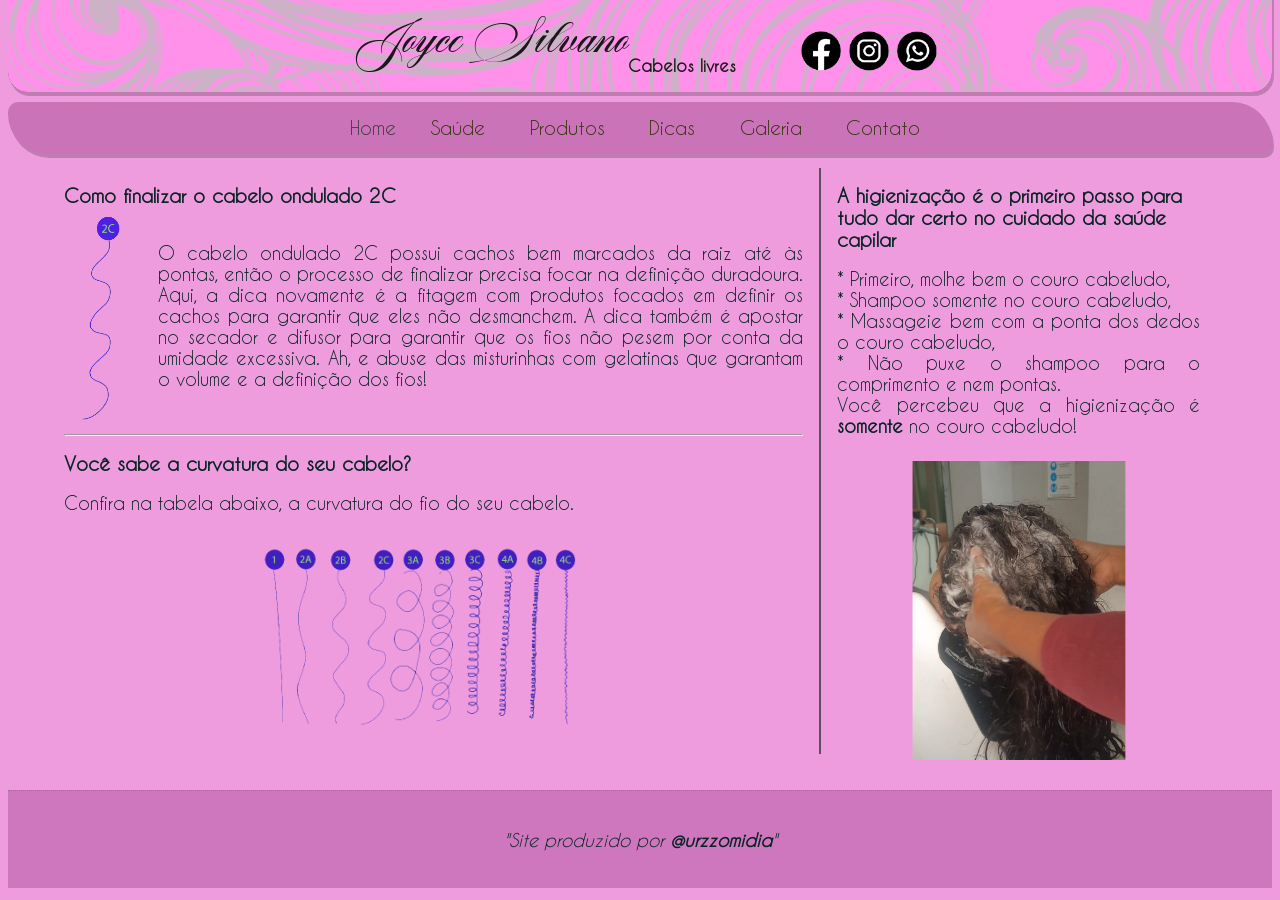
<file: index.html>
<!DOCTYPE html>
<html lang="pt-br">
<head>
    <meta charset="UTF-8">
    <meta http-equiv="X-UA-Compatible" content="IE=edge">
    <meta name="viewport" content="width=device-width, initial-scale=1.0">
    <title>Joyce Silvano - Cabelos Livres</title>
    <link rel="stylesheet" type="text/css" href="./css/estilo.css"/>
    <link rel="stylesheet" type="text/css" href="./css/index.css"/>
</head>
<body>
<!-- SUPERIOR -->
    <header class="bkgsuperior">
        <div class="cabecalho">
            <div class="titulo">
                <h1>Joyce Silvano</h1>
                <h4>Cabelos livres</h4>
            </div>
<!-- SOCIAL -->
            <div class="social">
                <a href="https://www.facebook.com/Joyce-Silvano-cabelos-reais-111105454080975/" target="_blank">
                   <img src="./imagens/logo-facebook.png" alt="facebook"></a>
                <a href="https://www.instagram.com/joycesilvanocabeloslivres/" target ="_blank">
                   <img src="./imagens/logo-instagram.png" alt="instagram"></a>
                <a href="https://wa.me/5551998497549?text=Gostaria%20de%20fazer%20um%20orçamento." target="_blank">
                   <img src="./imagens/logo-whatsapp.png" alt="whatsapp"></a>
            </div>
        </div>
    </header>
<!-- MENU -->
    <nav id="barra-de-menu">
        <ul id="menu" type = none>
            <li class="atual">Home</a></li>
            <li><a href="./saude.html">Saúde</a></li>
            <li><a href="./produtos.html">Produtos</a></li>
            <li><a href="./dicas.html">Dicas</a></li>
            <li><a href="./galeria.html">Galeria</a></li>
            <li><a href="./contato.html">Contato</a></li>
        </ul>

    </nav>
<!-- MAIN -->
    <main class="corpo"> 
        <section class="coluna-esquerda">
            <div id="cont_d57b41f1a069f9a5d4c8f3b4dc89d872"><script type="text/javascript" async src="https://www.tempo.com/wid_loader/d57b41f1a069f9a5d4c8f3b4dc89d872"></script></div>            <div class="artigo">
                <h2>Como finalizar o cabelo ondulado 2C</h2>
                <div class="ilustrativo">
                    <img class="imagem1" src="./imagens/2c.png" alt=""> <br>
                    <p class="textos">O cabelo ondulado 2C possui cachos bem 
                        marcados da raiz até às pontas, então o processo de 
                        finalizar precisa 
                        focar na definição duradoura. Aqui, a dica novamente 
                        é a fitagem com produtos focados em definir os 
                        cachos para garantir que eles não desmanchem. 
                        A dica também é apostar no secador e difusor para 
                        garantir que os fios não pesem por conta da umidade 
                        excessiva. Ah, e abuse das misturinhas com gelatinas 
                        que garantam o volume e a definição dos fios!
                    </p>
                </div>
                <hr>
            </div>
            <div class="artigo">
                <h2>Você sabe a curvatura do seu cabelo?</h2>
                <p class="textos">Confira na tabela abaixo, a curvatura do
                    fio do seu cabelo.
                </p>
                <div class="subartigo"> 
                    <a href="./imagens/mapa-curvatura.jpg" target="_blank">
                        <img class="imagem1" src="./imagens/mapa-curvatura.png" alt="mapa-de-curvatura">
                        <br> 
                    </a>
                </div>
            </div>
        </section>

        <section class="coluna-direita">
            <div class="artigo">
                <h2>A higienização é o primeiro passo para tudo
                    dar certo no cuidado da saúde capilar</h2>
                <p class="textoEsquerda"> 
                    * Primeiro, molhe bem o couro cabeludo,<br>
                    * Shampoo somente no couro cabeludo, <br>
                    * Massageie bem com a ponta dos dedos o couro cabeludo, <br>
                    * Não puxe o shampoo para o comprimento e nem pontas. <br>
                    Você percebeu que a higienização é <strong>somente</strong> 
                    no couro cabeludo!
                </p> <br>
                <img class="imagem2" src="./imagens/higienização.jpeg" alt="">
            </div>
        </section>
    </main>
    <footer class="rodape">
        <p>"Site produzido por <a href="https://www.instagram.com/urzzomidia/" target="_blank"><strong>@urzzomidia</strong></a>"</p>
    </footer>

<!-- RODAPE DA PAGINA-->
</body>
</html>
</file>
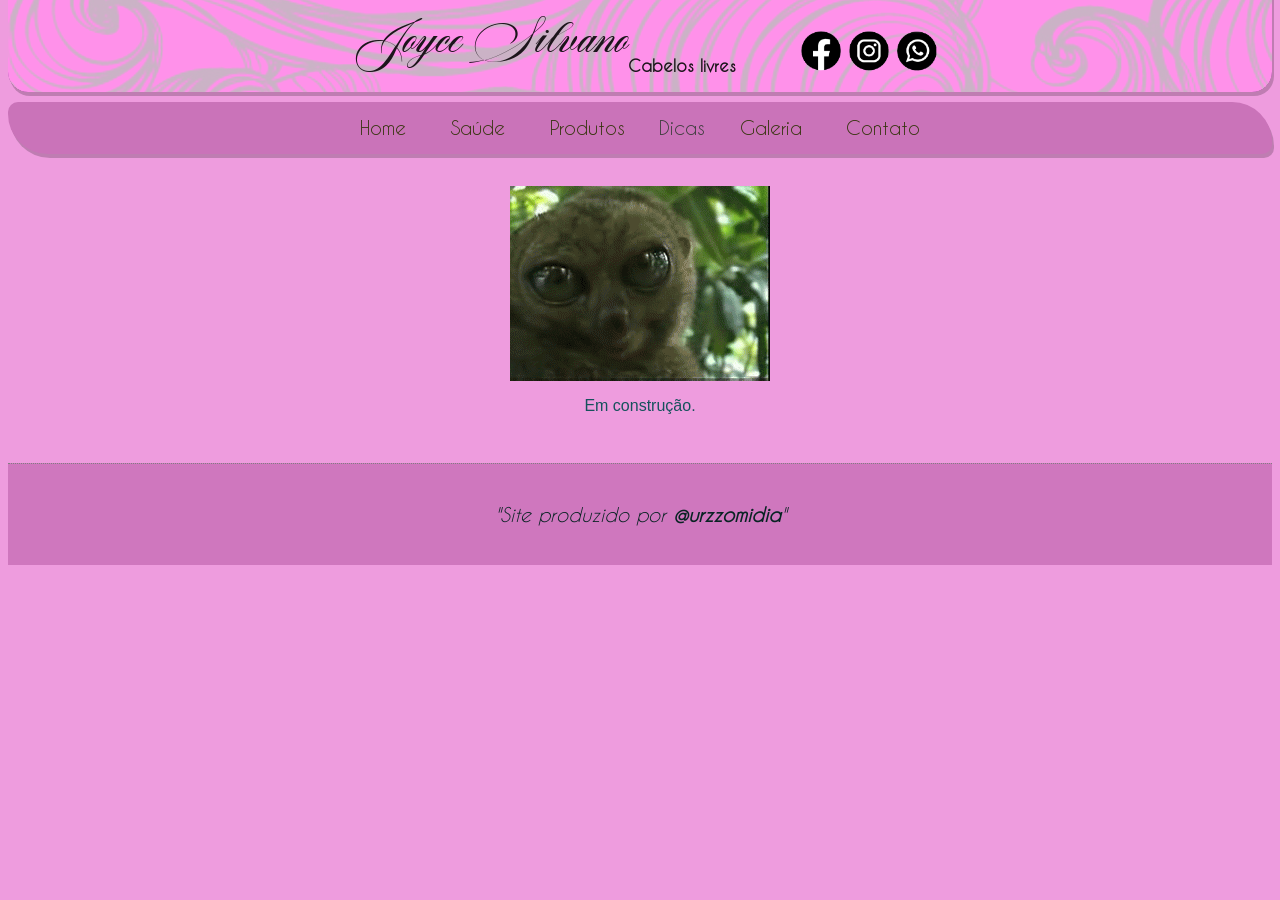
<file: dicas.html>
<!DOCTYPE html>
<html lang="pt-br">
<head>
    <meta charset="UTF-8">
    <meta http-equiv="X-UA-Compatible" content="IE=edge">
    <meta name="viewport" content="width=device-width, initial-scale=1.0">
    <title>Joyce Silvano - Cabelos Livres</title>
    <link rel="stylesheet" type="text/css" href="./css/dicas.css"/>
    <link rel="stylesheet" type="text/css" href="./css/estilo.css"/>
</head>
<body>
<!------------------------------------------------------- SUPERIOR -->
    <header class="bkgsuperior">
        <div class="cabecalho">
            <div class="titulo">
                <h1>Joyce Silvano</h1>
                <h4>Cabelos livres</h4>
            </div>
<!--------------------------------------------------------- SOCIAL -->
            <div class="social">
                <a href="https://www.facebook.com/Joyce-Silvano-cabelos-reais-111105454080975/" target="_blank">
                   <img src="./imagens/logo-facebook.png" alt="facebook"></a>
                <a href="https://www.instagram.com/joycesilvanocabeloslivres/" target ="_blank">
                   <img src="./imagens/logo-instagram.png" alt="instagram"></a>
                <a href="https://wa.me/5551998497549?text=Gostaria%20de%20fazer%20um%20orçamento." target="_blank">
                   <img src="./imagens/logo-whatsapp.png" alt="whatsapp"></a>
            </div>
        </div>
    </header>
<!-- MENU -->
    <nav id="barra-de-menu">
        <ul id="menu" type = none>
            <li><a href="./index.html">Home</a></li>
            <li><a href="./saude.html">Saúde</a></li>
            <li><a href="./produtos.html">Produtos</a></li>
            <li class="atual">Dicas</li>
            <li><a href="./galeria.html">Galeria</a></li>
            <li><a href="./contato.html">Contato</a></li>
        </ul>
    </nav>

    <!------------------------------------- MAIN CONTEUDO DO SITE -->
    <main>
        <img id="zoiudo" src="./imagens/zoiudo.gif" alt="">
        <p>Em construção.</p>
    </main>

    <!-------------------------------------------- RODAPE DA PAGINA-->
    <footer class="rodape">
        <p>"Site produzido por <a href="https://www.instagram.com/urzzomidia/" target="_blank"><strong>@urzzomidia</strong></a>"</p>
    </footer>
    
    </main>

</body>
</html>
</file>
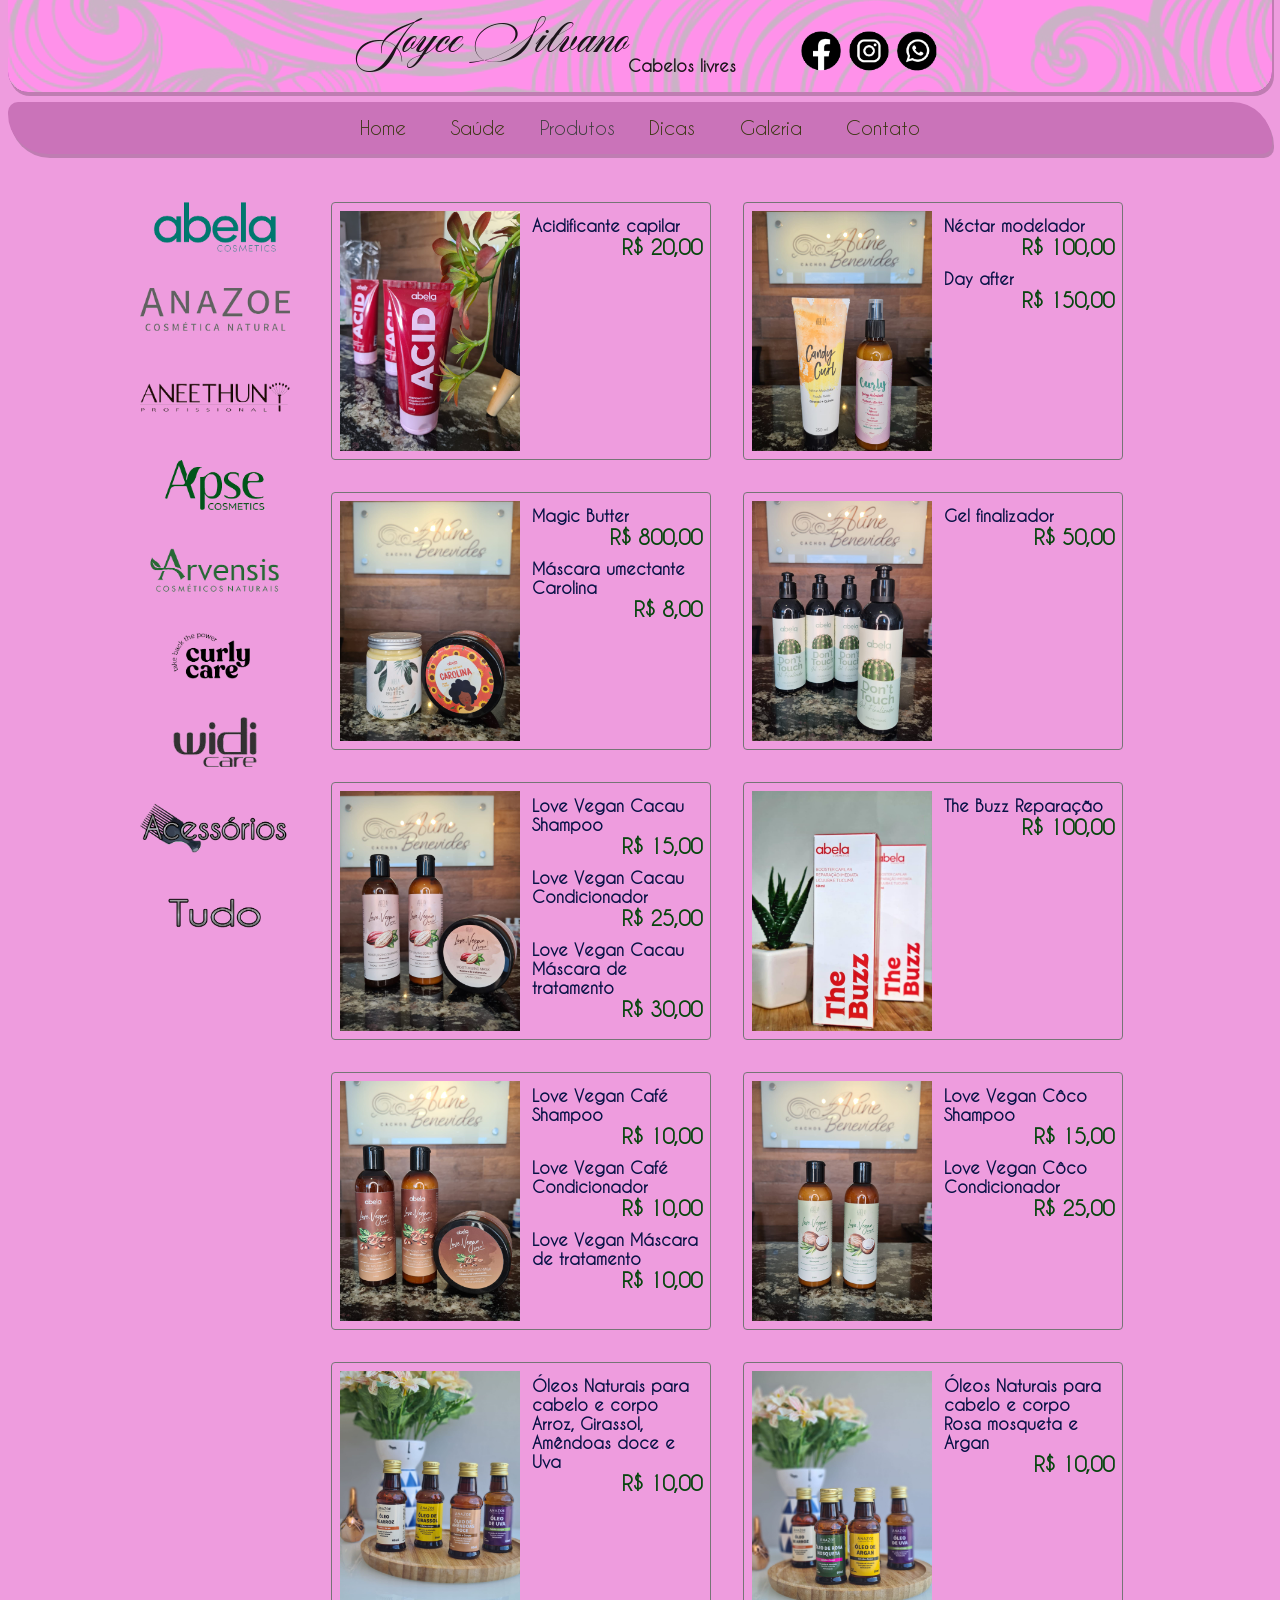
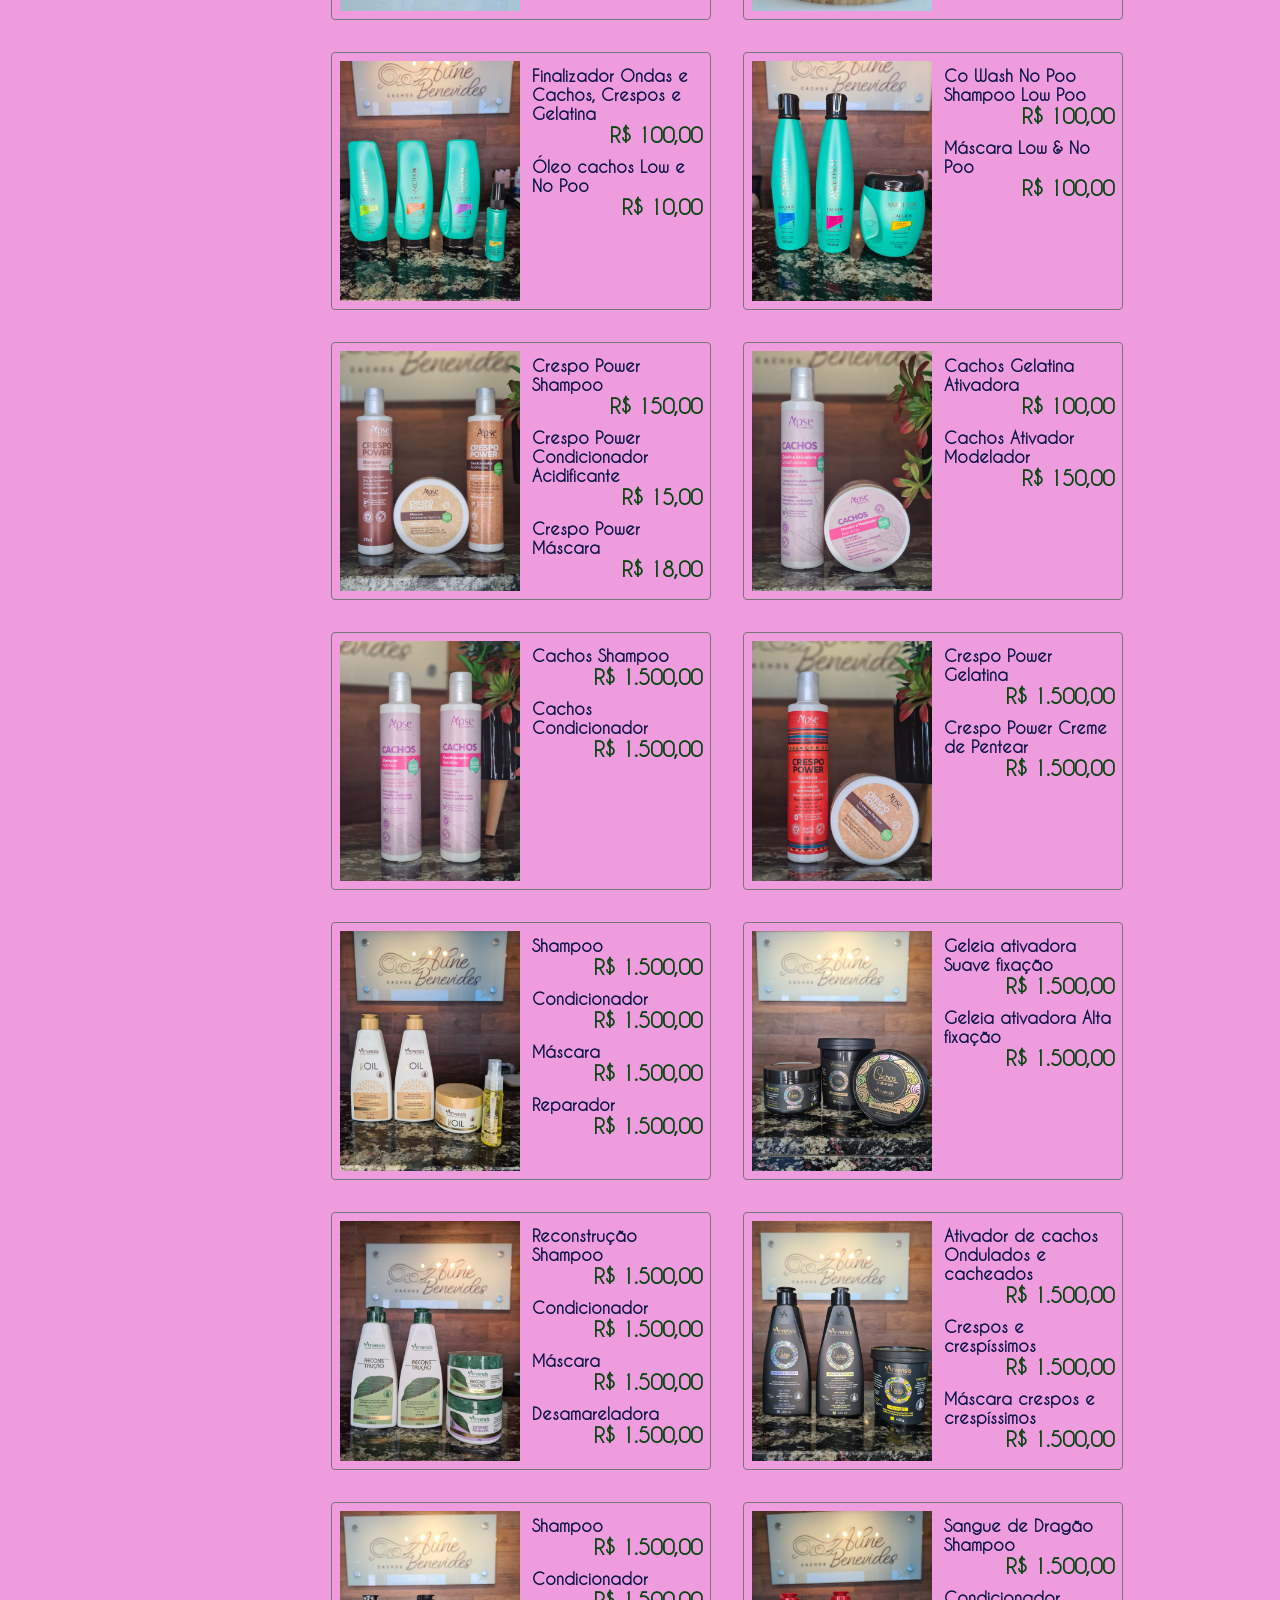
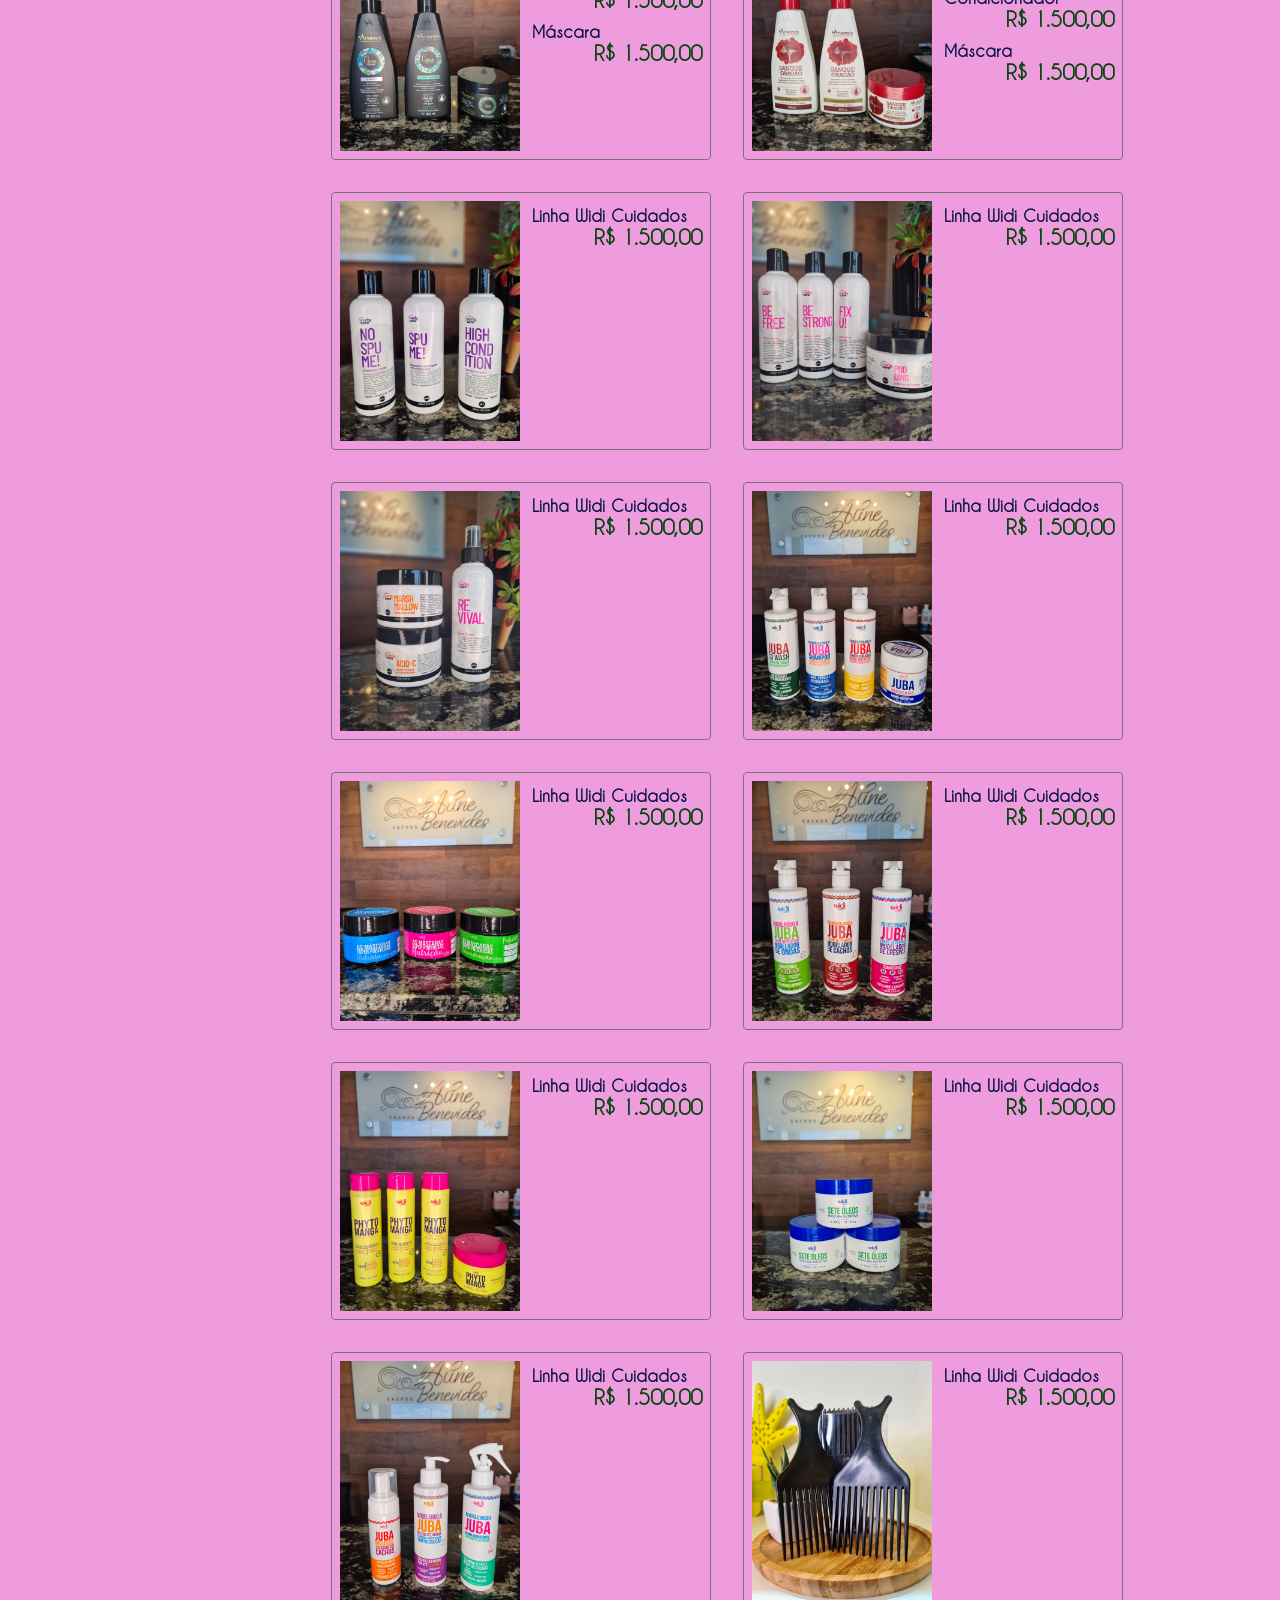
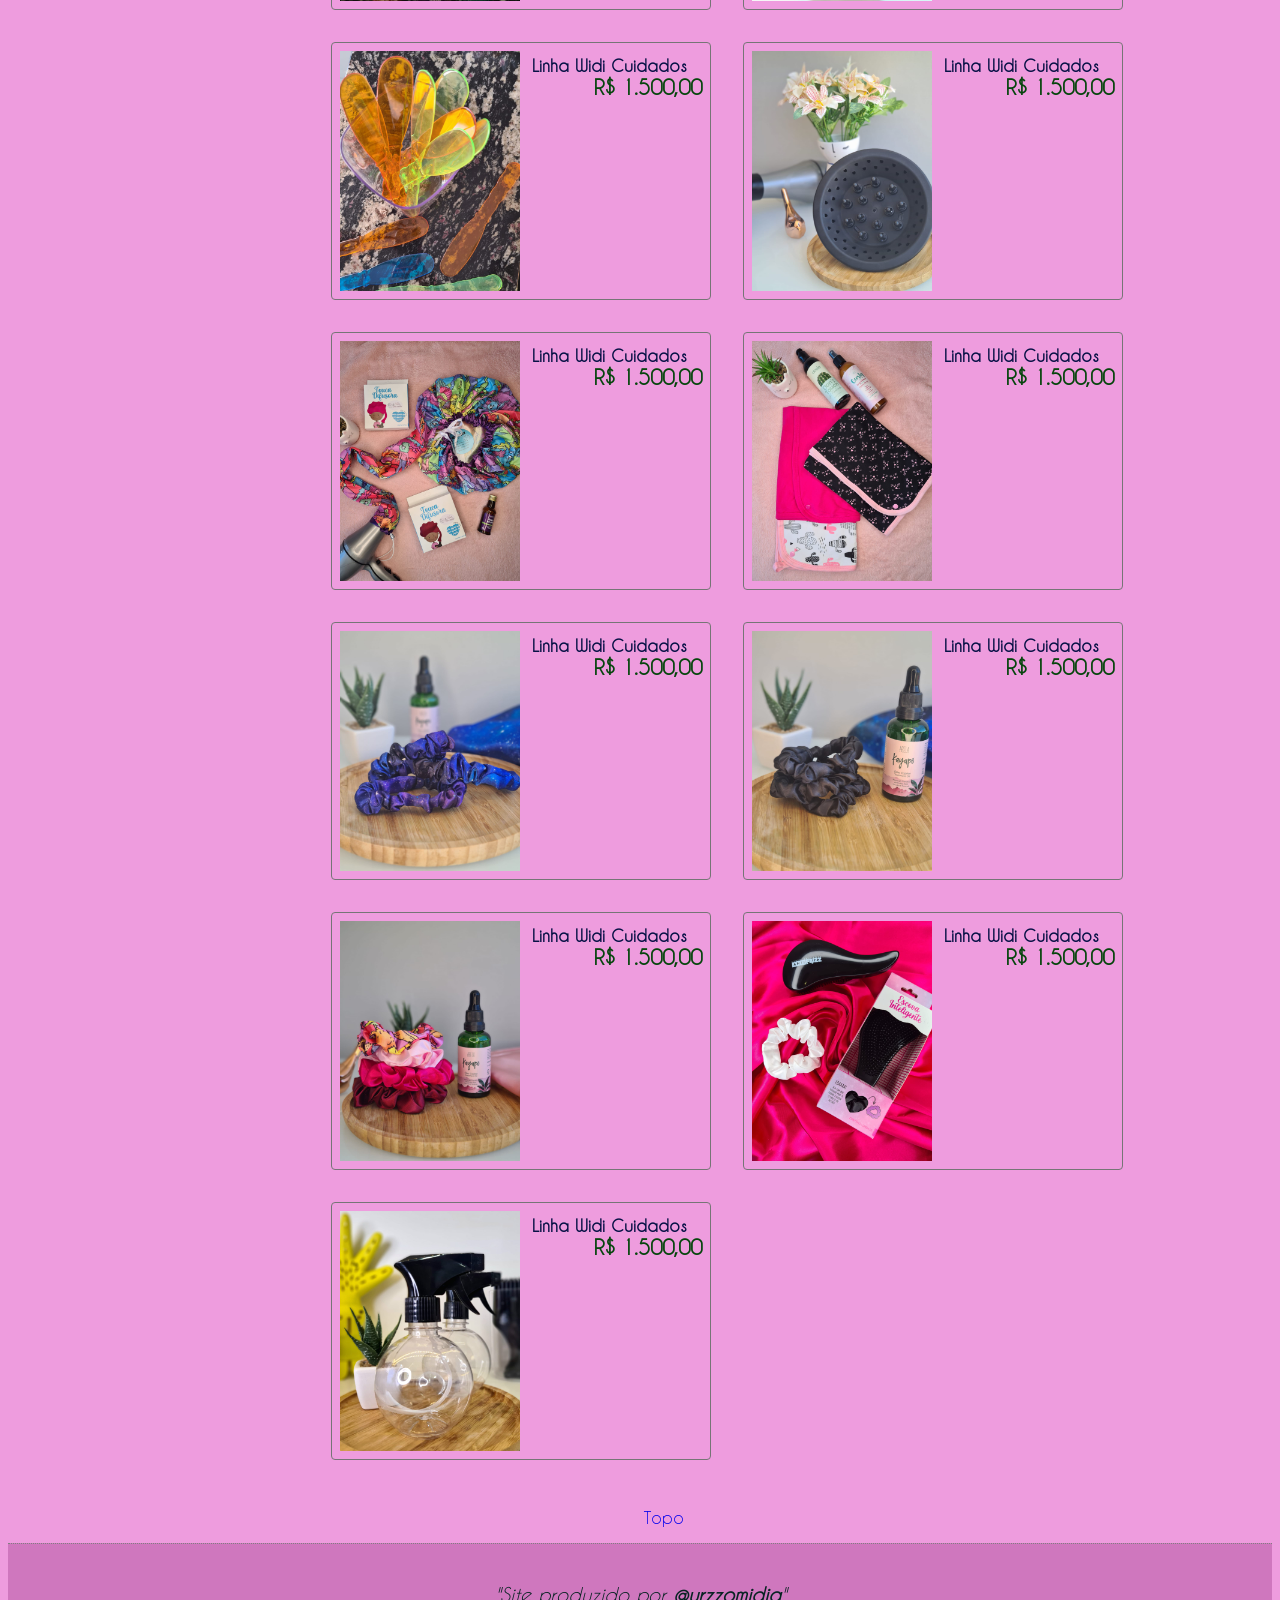
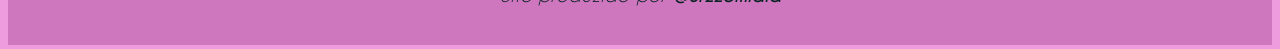
<file: produtos.html>
<!DOCTYPE html>
<html lang="pt-br">
<head>
    <meta charset="UTF-8">
    <meta http-equiv="X-UA-Compatible" content="IE=edge">
    <meta name="viewport" content="width=device-width, initial-scale=1.0">
    <title>Joyce Silvano - Cabelos Livres</title>
    <link rel="stylesheet" type="text/css" href="./css/produtos.css"/>
    <link rel="stylesheet" type="text/css" href="./css/estilo.css"/>
    <script src ="./js/produtos.js" defer></script>
</head>
<body>
<!-- SUPERIOR -->
    <header  class="bkgsuperior">
        <div class="cabecalho">
            <div class="titulo">
                <h1>Joyce Silvano</h1>
                <h4>Cabelos livres</h4>
            </div>
<!-- SOCIAL -->
            <div class="social">
                <a href="https://www.facebook.com/Joyce-Silvano-cabelos-reais-111105454080975/" target="_blank">
                   <img src="./imagens/logo-facebook.png" alt="facebook"></a>
                <a href="https://www.instagram.com/joycesilvanocabeloslivres/" target ="_blank">
                   <img src="./imagens/logo-instagram.png" alt="instagram"></a>
                <a href="https://wa.me/5551998497549?text=Gostaria%20de%20fazer%20um%20orçamento." target="_blank">
                   <img src="./imagens/logo-whatsapp.png" alt="whatsapp"></a>
            </div>
        </div>
    </header>
<!-- MENU -->
    <nav id="barra-de-menu">
        <ul id="menu" type = none>
            <li><a href="./index.html">Home</a></li>
            <li><a href="./saude.html">Saúde</a></li>
            <li class="atual">Produtos</li>
            <li><a href="./dicas.html">Dicas</a></li>
            <li><a href="./galeria.html">Galeria</a></li>
            <li><a href="./contato.html">Contato</a></li>
        </ul>
    </nav>
<!----------------------------------------------- PARTE 1-->
    <main class="grid">
        
        <aside class="choose">
            <a class = "marca" href="#abela">    
                <img src="./imagens/abela.png" onclick="filtro_abela()">     
            </a>
            <a class = "marca" href="#anazoe">    
                <img src="./imagens/anazoe.png"
                onclick="filtro_anazoe()"> 
            </a>
            <a class = "marca" href="#aneethun">    
                <img src="./imagens/anneethum.png"
                onclick="filtro_aneethun()">    
            </a>
            <a class = "marca" href="#apse">    
                <img src="./imagens/apse.png"
                onclick="filtro_apse()">     
            </a>
            <a class = "marca" href="#arvensis">    
                <img src="./imagens/arvensis.png"
                onclick="filtro_arvensis()">     
            </a>
            <a class = "marca" href="#curlycare">    
                <img src="./imagens/curlycare.png"
                onclick="filtro_curlycare()">     
            </a>
            <a class = "marca" href="#widicare">    
                <img src="./imagens/widicare.png" onclick="filtro_widi()">     
            </a>
            <a class = "marca" href="#acessorios">    
                <img src="./imagens/acessorios.png" onclick="filtro_acessorios()">     
            </a>
            <a class = "marca" href="#todos">    
                <img src="./imagens/todos.png" onclick="filtro_todos()">     
            </a>

        </aside>
<!-------------------------------------------- container -->
        <div class="container">
        
            <div class="produto abela">
                <a href="./produtos/abela01.jpg" target="_blank">
                    <img src="./produtos/abela01.jpg">
                </a>
                <div class="textoProduto">
                    <p class="descricao">
                        Acidificante capilar
                    </p>
                    <p class="preco">
                        R$ 20,00
                    </p>
                </div>
            </div>

            <div class="produto abela">
                <a href="./produtos/abela02.jpg" target="_blank">
                    <img src="./produtos/abela02.jpg">
                </a>
                <div class="textoProduto">
                    <p class="descricao">
                        Néctar modelador
                    </p>
                    <p class="preco">
                        R$ 100,00
                    </p>
                    <p class="descricao">
                        Day after
                    </p>
                    <p class="preco">
                        R$ 150,00
                    </p>
                </div>
            </div>

            <div class="produto abela">
                <a href="./produtos/abela03.jpg" target="_blank">
                    <img src="./produtos/abela03.jpg">
                </a>
                <div class="textoProduto">
                    <p class="descricao">
                        Magic Butter
                    </p>
                    <p class="preco">
                        R$ 800,00
                    </p>
                    <p class="descricao">
                        Máscara umectante Carolina
                    </p>
                    <p class="preco">
                        R$ 8,00
                    </p>
                </div>
            </div>
            
            <div class="produto abela">
                <a href="./produtos/abela04.jpg" target="_blank">
                    <img src="./produtos/abela04.jpg">
                </a>
                <div class="textoProduto">
                    <p class="descricao">
                        Gel finalizador
                    </p>
                    <p class="preco">
                        R$ 50,00
                    </p>
                </div>
            </div>
            
            <div class="produto abela">
                <a href="./produtos/abela05.jpg" target="_blank">
                    <img src="./produtos/abela05.jpg">
                </a>
                <div class="textoProduto">
                    <p class="descricao">
                        Love Vegan Cacau Shampoo
                    </p>
                    <p class="preco">
                        R$ 15,00
                    </p>
                    <p class="descricao">
                        Love Vegan Cacau Condicionador
                    </p>
                    <p class="preco">
                        R$ 25,00
                    </p>
                    <p class="descricao">
                        Love Vegan Cacau Máscara de tratamento
                    </p>
                    <p class="preco">
                        R$ 30,00
                </div>
            </div>
            
            <div class="produto abela">
                <a href="./produtos/abela06.jpg" target="_blank">
                    <img src="./produtos/abela06.jpg">
                </a>
                <div class="textoProduto">
                    <p class="descricao">
                        The Buzz Reparação
                    </p>
                    <p class="preco">
                        R$ 100,00
                    </p>
                </div>
            </div>

            <div class="produto abela">
                <a href="./produtos/abela07.jpg" target="_blank">
                    <img src="./produtos/abela07.jpg">
                </a>
                <div class="textoProduto">
                    <p class="descricao">
                        Love Vegan Café Shampoo
                    </p>
                    <p class="preco">
                        R$ 10,00
                    </p>
                    <p class="descricao">
                        Love Vegan Café Condicionador
                    </p>
                    <p class="preco">
                        R$ 10,00
                    </p>
                    <p class="descricao">
                        Love Vegan Máscara de tratamento
                    </p>
                    <p class="preco">
                        R$ 10,00
                    </p>
                </div>
            </div>

            <div class="produto abela">
                <a href="./produtos/abela08.jpg" target="_blank">
                    <img src="./produtos/abela08.jpg">
                </a>
                <div class="textoProduto">
                    <p class="descricao">
                        Love Vegan Côco Shampoo
                    </p>
                    <p class="preco">
                        R$ 15,00
                    </p>
                    <p class="descricao">
                        Love Vegan Côco Condicionador
                    </p>
                    <p class="preco">
                        R$ 25,00
                    </p>
                </div>
            </div>

<!---------------------------------------------- anazoe  -->
            <div class="produto anazoe">
                <a href="./produtos/anazoe01.jpg" target="_blank">
                    <img src="./produtos/anazoe01.jpg">
                </a>
                <div class="textoProduto">
                    <p class="descricao">
                        Óleos Naturais para cabelo e corpo <br>
                        Arroz, Girassol, Amêndoas doce e Uva
                    </p>
                    <p class="preco">
                        R$ 10,00
                    </p>
                </div>
            </div>

            <div class="produto anazoe">
                <a href="./produtos/anazoe02.jpg" target="_blank">
                    <img src="./produtos/anazoe02.jpg">
                </a>
                <div class="textoProduto">
                    <p class="descricao">
                        Óleos Naturais para cabelo e corpo <br> Rosa mosqueta e Argan
                    </p>
                    <p class="preco">
                        R$ 10,00
                    </p>
                </div>
            </div>
<!--------------------------------------------- aneethun  -->
            <div class="produto aneethun">
                <a href="./produtos/aneethum01.jpg" target="_blank">
                    <img src="./produtos/aneethum01.jpg">
                </a>
                <div class="textoProduto">
                    <p class="descricao">
                        Finalizador Ondas e Cachos, Crespos e Gelatina 
                    </p>
                    <p class="preco">
                        R$ 100,00
                    </p>
                    <p class="descricao">
                        Óleo cachos Low e No Poo 
                    </p>
                    <p class="preco">
                        R$ 10,00
                    </p>
                </div>
            </div>

            <div class="produto aneethun">
                <a href="./produtos/aneethum02.jpg" target="_blank">
                    <img src="./produtos/aneethum02.jpg">
                </a>
                <div class="textoProduto">
                    <p class="descricao">
                        Co Wash No Poo <br>
                        Shampoo Low Poo
                    </p>
                    <p class="preco">
                        R$ 100,00
                    </p>
                    <p class="descricao">
                        Máscara Low & No Poo
                    </p>
                    <p class="preco">
                        R$ 100,00
                    </p>
                </div>
            </div>
<!------------------------------------------------ apse  -->
            <div class="produto apse">
                <a href="./produtos/apse01.jpg" target="_blank">
                    <img src="./produtos/apse01.jpg">
                </a>
                <div class="textoProduto">
                    <p class="descricao">
                        Crespo Power Shampoo
                    </p>
                    <p class="preco">
                        R$ 150,00
                    </p>
                    <p class="descricao">
                        Crespo Power Condicionador Acidificante
                    </p>
                    <p class="preco">
                        R$ 15,00
                    </p>
                    <p class="descricao">
                        Crespo Power Máscara
                    </p>
                    <p class="preco">
                        R$ 18,00
                    </p>
                </div>
            </div>

            <div class="produto apse">
                <a href="./produtos/apse02.jpg" target="_blank">
                    <img src="./produtos/apse02.jpg">
                </a>
                <div class="textoProduto">
                    <p class="descricao">
                        Cachos Gelatina Ativadora
                    </p>
                    <p class="preco">
                        R$ 100,00
                    </p>
                    <p class="descricao">
                        Cachos Ativador Modelador
                    </p>
                    <p class="preco">
                        R$ 150,00
                    </p>
                </div>
            </div>

            <div class="produto apse">
                <a href="./produtos/apse03.jpg" target="_blank">
                    <img src="./produtos/apse03.jpg">
                </a>
                <div class="textoProduto">
                    <p class="descricao">
                        Cachos Shampoo
                    </p>
                    <p class="preco">
                        R$ 1.500,00
                    </p>
                    <p class="descricao">
                        Cachos Condicionador
                    </p>
                    <p class="preco">
                        R$ 1.500,00
                    </p>
                </div>
            </div>

            <div class="produto apse">
                <a href="./produtos/apse04.jpg" target="_blank">
                    <img src="./produtos/apse04.jpg">
                </a>
                <div class="textoProduto">
                    <p class="descricao">
                        Crespo Power Gelatina
                    </p>
                    <p class="preco">
                        R$ 1.500,00
                    </p>
                    <p class="descricao">
                        Crespo Power Creme de Pentear
                    </p>
                    <p class="preco">
                        R$ 1.500,00
                    </p>
                </div>
            </div>
<!--------------------------------------------- arvensis  -->
            <div class="produto arvensis">
                <a href="./produtos/arvensis01.jpg" target="_blank">
                    <img src="./produtos/arvensis01.jpg">
                </a>
                <div class="textoProduto">
                    <p class="descricao">
                        Shampoo
                    </p>
                    <p class="preco">
                        R$ 1.500,00
                    </p>
                    <p class="descricao">
                        Condicionador
                    </p>
                    <p class="preco">
                        R$ 1.500,00
                    </p>
                    <p class="descricao">
                        Máscara
                    </p>
                    <p class="preco">
                        R$ 1.500,00
                    </p>
                    <p class="descricao">
                        Reparador
                    </p>
                    <p class="preco">
                        R$ 1.500,00
                    </p>
                </div>
            </div>
            
            <div class="produto arvensis">
                <a href="./produtos/arvensis02.jpg" target="_blank">
                    <img src="./produtos/arvensis02.jpg">
                </a>
                <div class="textoProduto">
                    <p class="descricao">
                        Geleia ativadora Suave fixação
                    </p>
                    <p class="preco">
                        R$ 1.500,00
                    </p>
                    <p class="descricao">
                        Geleia ativadora Alta fixação
                    </p>
                    <p class="preco">
                        R$ 1.500,00
                    </p>
                </div>
            </div>            
            
            <div class="produto arvensis">
                <a href="./produtos/arvensis03.jpg" target="_blank">
                    <img src="./produtos/arvensis03.jpg">
                </a>
                <div class="textoProduto">
                    <p class="descricao">
                        Reconstrução Shampoo
                    </p>
                    <p class="preco">
                        R$ 1.500,00
                    </p>
                    <p class="descricao">
                        Condicionador
                    </p>
                    <p class="preco">
                        R$ 1.500,00
                    </p>
                    <p class="descricao">
                         Máscara
                    </p>
                    <p class="preco">
                        R$ 1.500,00
                    </p>
                    <p class="descricao">
                        Desamareladora 
                    </p>
                    <p class="preco">
                        R$ 1.500,00
                    </p>
                </div>
            </div>            
            
            <div class="produto arvensis">
                <a href="./produtos/arvensis04.jpg" target="_blank">
                    <img src="./produtos/arvensis04.jpg">
                </a>
                <div class="textoProduto">
                    <p class="descricao">
                        Ativador de cachos <br>
                        Ondulados e cacheados
                    </p>
                    <p class="preco">
                        R$ 1.500,00
                    </p>
                    <p class="descricao">
                        Crespos e crespíssimos
                    </p>
                    <p class="preco">
                        R$ 1.500,00
                    </p>
                    <p class="descricao">
                        Máscara crespos e crespíssimos
                    </p>
                    <p class="preco">
                        R$ 1.500,00
                    </p>
                </div>
            </div>            
            
            <div class="produto arvensis">
                <a href="./produtos/arvensis05.jpg" target="_blank">
                    <img src="./produtos/arvensis05.jpg">
                </a>
                <div class="textoProduto">
                    <p class="descricao">
                        Shampoo
                    </p>
                    <p class="preco">
                        R$ 1.500,00
                    </p>
                    <p class="descricao">
                        Condicionador
                    </p>
                    <p class="preco">
                        R$ 1.500,00
                    </p>
                    <p class="descricao">
                        Máscara
                    </p>
                    <p class="preco">
                        R$ 1.500,00
                    </p>
                </div>
            </div>            
            
            <div class="produto arvensis">
                <a href="./produtos/arvensis06.jpg" target="_blank">
                    <img src="./produtos/arvensis06.jpg">
                </a>
                <div class="textoProduto">
                    <p class="descricao">
                        Sangue de Dragão <br>
                        Shampoo
                    </p>
                    <p class="preco">
                        R$ 1.500,00
                    </p>
                    <p class="descricao">
                        Condicionador
                    </p>
                    <p class="preco">
                        R$ 1.500,00
                    </p>
                    <p class="descricao">
                        Máscara
                    </p>
                    <p class="preco">
                        R$ 1.500,00
                    </p>
                </div>
            </div>
<!--------------------------------------------- curlycare -->
            <div class="produto curlycare">
                <a href="./produtos/curlycare01.jpg" target="_blank">
                    <img src="./produtos/curlycare01.jpg">
                </a>
                <div class="textoProduto">
                    <p class="descricao">
                        Linha Widi Cuidados
                    </p>
                    <p class="preco">
                        R$ 1.500,00
                    </p>
                </div>
            </div>

            <div class="produto curlycare">
                <a href="./produtos/curlycare02.jpg" target="_blank">
                    <img src="./produtos/curlycare02.jpg">
                </a>
                <div class="textoProduto">
                    <p class="descricao">
                        Linha Widi Cuidados
                    </p>
                    <p class="preco">
                        R$ 1.500,00
                    </p>
                </div>
            </div>

            <div class="produto curlycare">
                <a href="./produtos/curlycare03.jpg" target="_blank">
                    <img src="./produtos/curlycare03.jpg">
                </a>
                <div class="textoProduto">
                    <p class="descricao">
                        Linha Widi Cuidados
                    </p>
                    <p class="preco">
                        R$ 1.500,00
                    </p>
                </div>
            </div>
<!--------------------------------------------- widicare  -->
            <div class="produto widi">
                <a href="./produtos/widi01.jpg" target="_blank">
                    <img src="./produtos/widi01.jpg">
                    <div class="textoProduto">
                        <p class="descricao">
                            Linha Widi Cuidados
                        </p>
                        <p class="preco">
                            R$ 1.500,00
                        </p>
                    </div>
                </a>
            </div>

            <div class="produto widi">
                <a href="./produtos/widi02.jpg" target="_blank">
                    <img src="./produtos/widi02.jpg">
                    <div class="textoProduto">
                        <p class="descricao">
                            Linha Widi Cuidados
                        </p>
                        <p class="preco">
                            R$ 1.500,00
                        </p>
                    </div>
                </a>
            </div>
            <div class="produto widi">
                <a href="./produtos/widi03.jpg" target="_blank">
                    <img src="./produtos/widi03.jpg">
                    <div class="textoProduto">
                        <p class="descricao">
                            Linha Widi Cuidados
                        </p>
                        <p class="preco">
                            R$ 1.500,00
                        </p>
                    </div>
                </a>
            </div>
            <div class="produto widi">
                <a href="./produtos/widi04.jpg" target="_blank">
                    <img src="./produtos/widi04.jpg">
                    <div class="textoProduto">
                        <p class="descricao">
                            Linha Widi Cuidados
                        </p>
                        <p class="preco">
                            R$ 1.500,00
                        </p>
                    </div>
                </a>
            </div>
            <div class="produto widi">
                <a href="./produtos/widi05.jpg" target="_blank">
                    <img src="./produtos/widi05.jpg">
                    <div class="textoProduto">
                        <p class="descricao">
                            Linha Widi Cuidados
                        </p>
                        <p class="preco">
                            R$ 1.500,00
                        </p>
                    </div>
                </a>
            </div>
            <div class="produto widi">
                <a href="./produtos/widi06.jpg" target="_blank">
                    <img src="./produtos/widi06.jpg">
                    <div class="textoProduto">
                        <p class="descricao">
                            Linha Widi Cuidados
                        </p>
                        <p class="preco">
                            R$ 1.500,00
                        </p>
                    </div>
                </a>
            </div>
<!-------------------------------------------- acessorios -->
            <div class="produto acessorios">
                <a href="./produtos/acessorios01.jpg" target="_blank">
                    <img src="./produtos/acessorios01.jpg">
                    <div class="textoProduto">
                        <p class="descricao">
                            Linha Widi Cuidados
                        </p>
                        <p class="preco">
                            R$ 1.500,00
                        </p>
                    </div>
                </a>
            </div>
            <div class="produto acessorios">
                <a href="./produtos/acessorios02.jpg" target="_blank">
                    <img src="./produtos/acessorios02.jpg">
                    <div class="textoProduto">
                        <p class="descricao">
                            Linha Widi Cuidados
                        </p>
                        <p class="preco">
                            R$ 1.500,00
                        </p>
                    </div>
                </a>
            </div>
            <div class="produto acessorios">
                <a href="./produtos/acessorios03.jpg" target="_blank">
                    <img src="./produtos/acessorios03.jpg">
                    <div class="textoProduto">
                        <p class="descricao">
                            Linha Widi Cuidados
                        </p>
                        <p class="preco">
                            R$ 1.500,00
                        </p>
                    </div>
                </a>
            </div>
            <div class="produto acessorios">
                <a href="./produtos/acessorios04.jpg" target="_blank">
                    <img src="./produtos/acessorios04.jpg">
                    <div class="textoProduto">
                        <p class="descricao">
                            Linha Widi Cuidados
                        </p>
                        <p class="preco">
                            R$ 1.500,00
                        </p>
                    </div>
                </a>
            </div>
            <div class="produto acessorios">
                <a href="./produtos/acessorios05.jpg" target="_blank">
                    <img src="./produtos/acessorios05.jpg">
                    <div class="textoProduto">
                        <p class="descricao">
                            Linha Widi Cuidados
                        </p>
                        <p class="preco">
                            R$ 1.500,00
                        </p>
                    </div>
                </a>
            </div>
            <div class="produto acessorios">
                <a href="./produtos/acessorios06.jpg" target="_blank">
                    <img src="./produtos/acessorios06.jpg">
                    <div class="textoProduto">
                        <p class="descricao">
                            Linha Widi Cuidados
                        </p>
                        <p class="preco">
                            R$ 1.500,00
                        </p>
                    </div>
                </a>
            </div>
            <div class="produto acessorios">
                <a href="./produtos/acessorios07.jpg" target="_blank">
                    <img src="./produtos/acessorios07.jpg">
                    <div class="textoProduto">
                        <p class="descricao">
                            Linha Widi Cuidados
                        </p>
                        <p class="preco">
                            R$ 1.500,00
                        </p>
                    </div>
                </a>
            </div>
            <div class="produto acessorios">
                <a href="./produtos/acessorios08.jpg" target="_blank">
                    <img src="./produtos/acessorios08.jpg">
                    <div class="textoProduto">
                        <p class="descricao">
                            Linha Widi Cuidados
                        </p>
                        <p class="preco">
                            R$ 1.500,00
                        </p>
                    </div>
                </a>
            </div>
            <div class="produto acessorios">
                <a href="./produtos/acessorios09.jpg" target="_blank">
                    <img src="./produtos/acessorios09.jpg">
                    <div class="textoProduto">
                        <p class="descricao">
                            Linha Widi Cuidados
                        </p>
                        <p class="preco">
                            R$ 1.500,00
                        </p>
                    </div>
                </a>
            </div>
            <div class="produto acessorios">
                <a href="./produtos/acessorios10.jpg" target="_blank">
                    <img src="./produtos/acessorios10.jpg">
                    <div class="textoProduto">
                        <p class="descricao">
                            Linha Widi Cuidados
                        </p>
                        <p class="preco">
                            R$ 1.500,00
                        </p>
                    </div>
                </a>
            </div>
        
        </div>
        
    </main>
    <a id="topo" href="#barra-de-menu">Topo</a>

<!-- RODAPE DA PAGINA-->
    <footer class="rodape">
        <p>"Site produzido por <a href="https://www.instagram.com/urzzomidia/" target="_blank"><strong>@urzzomidia</strong></a>"</p>
    </footer>
</body>
</html>
</file>
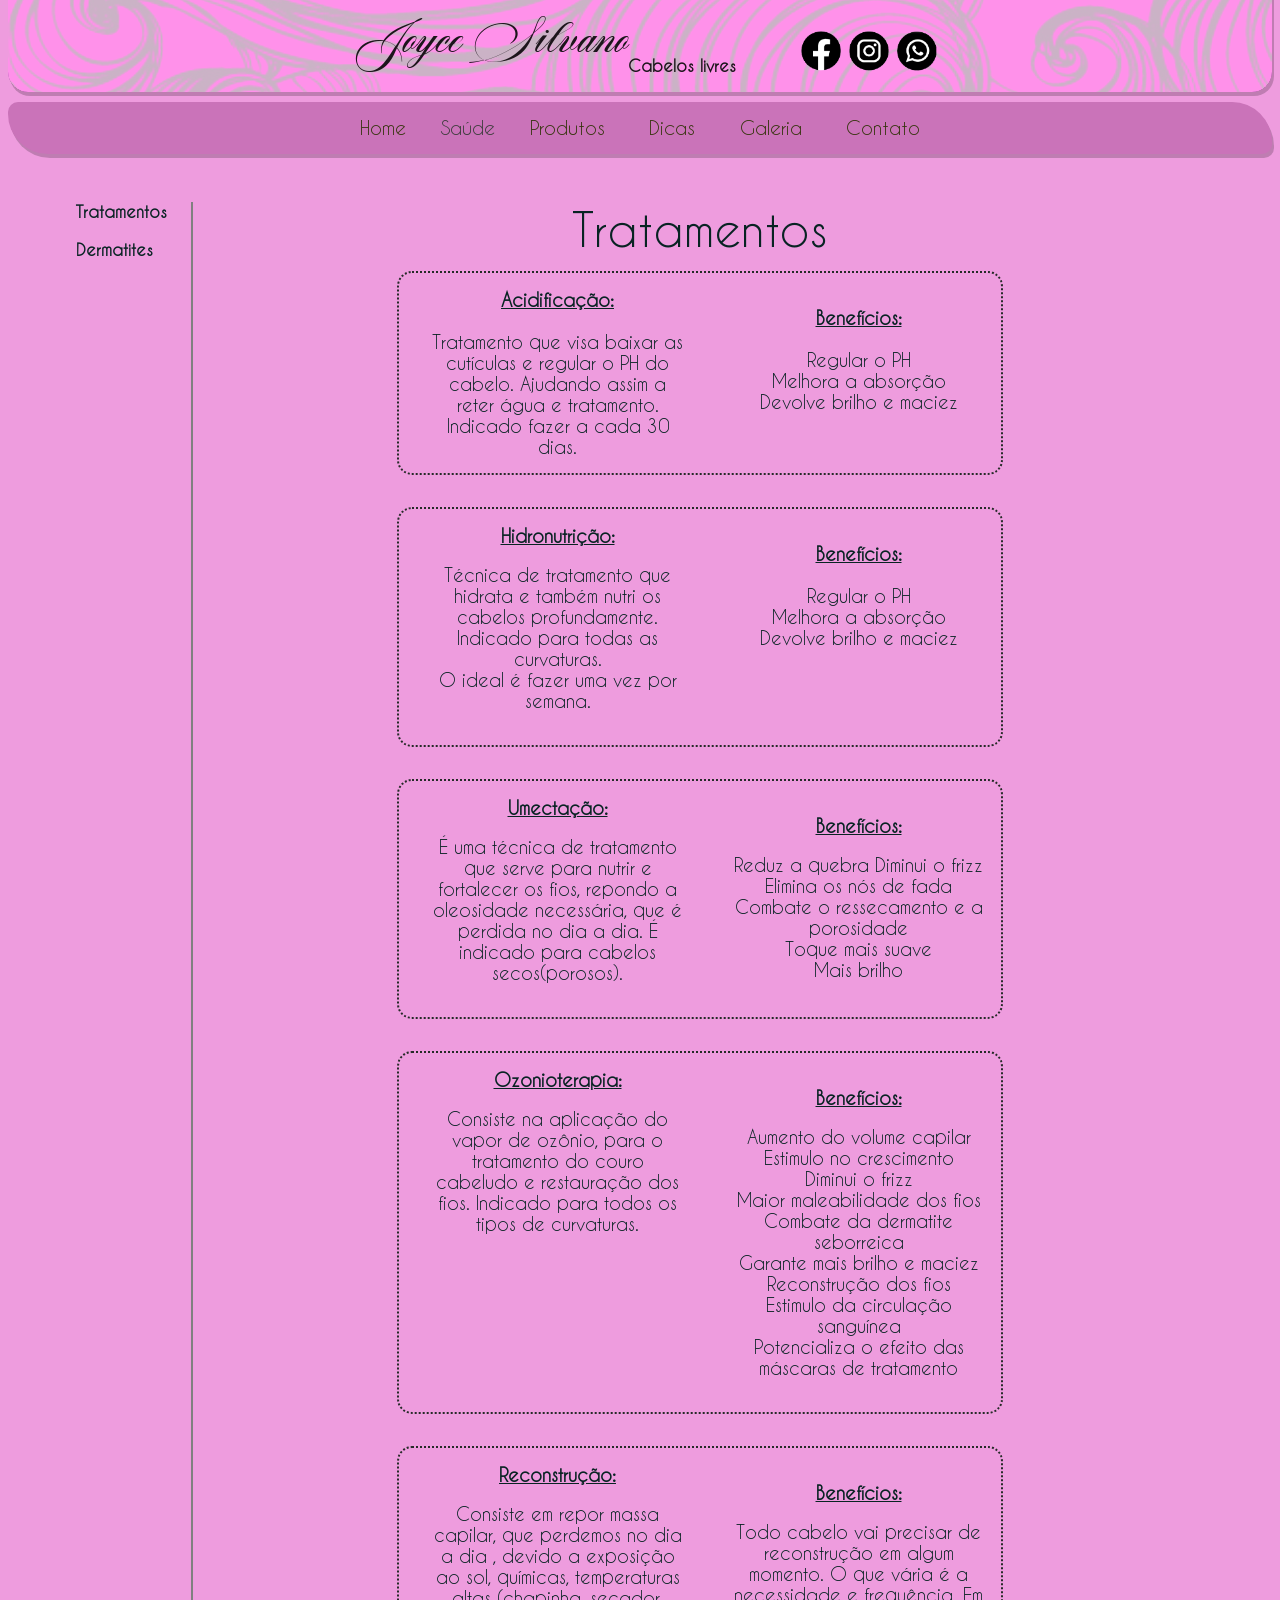
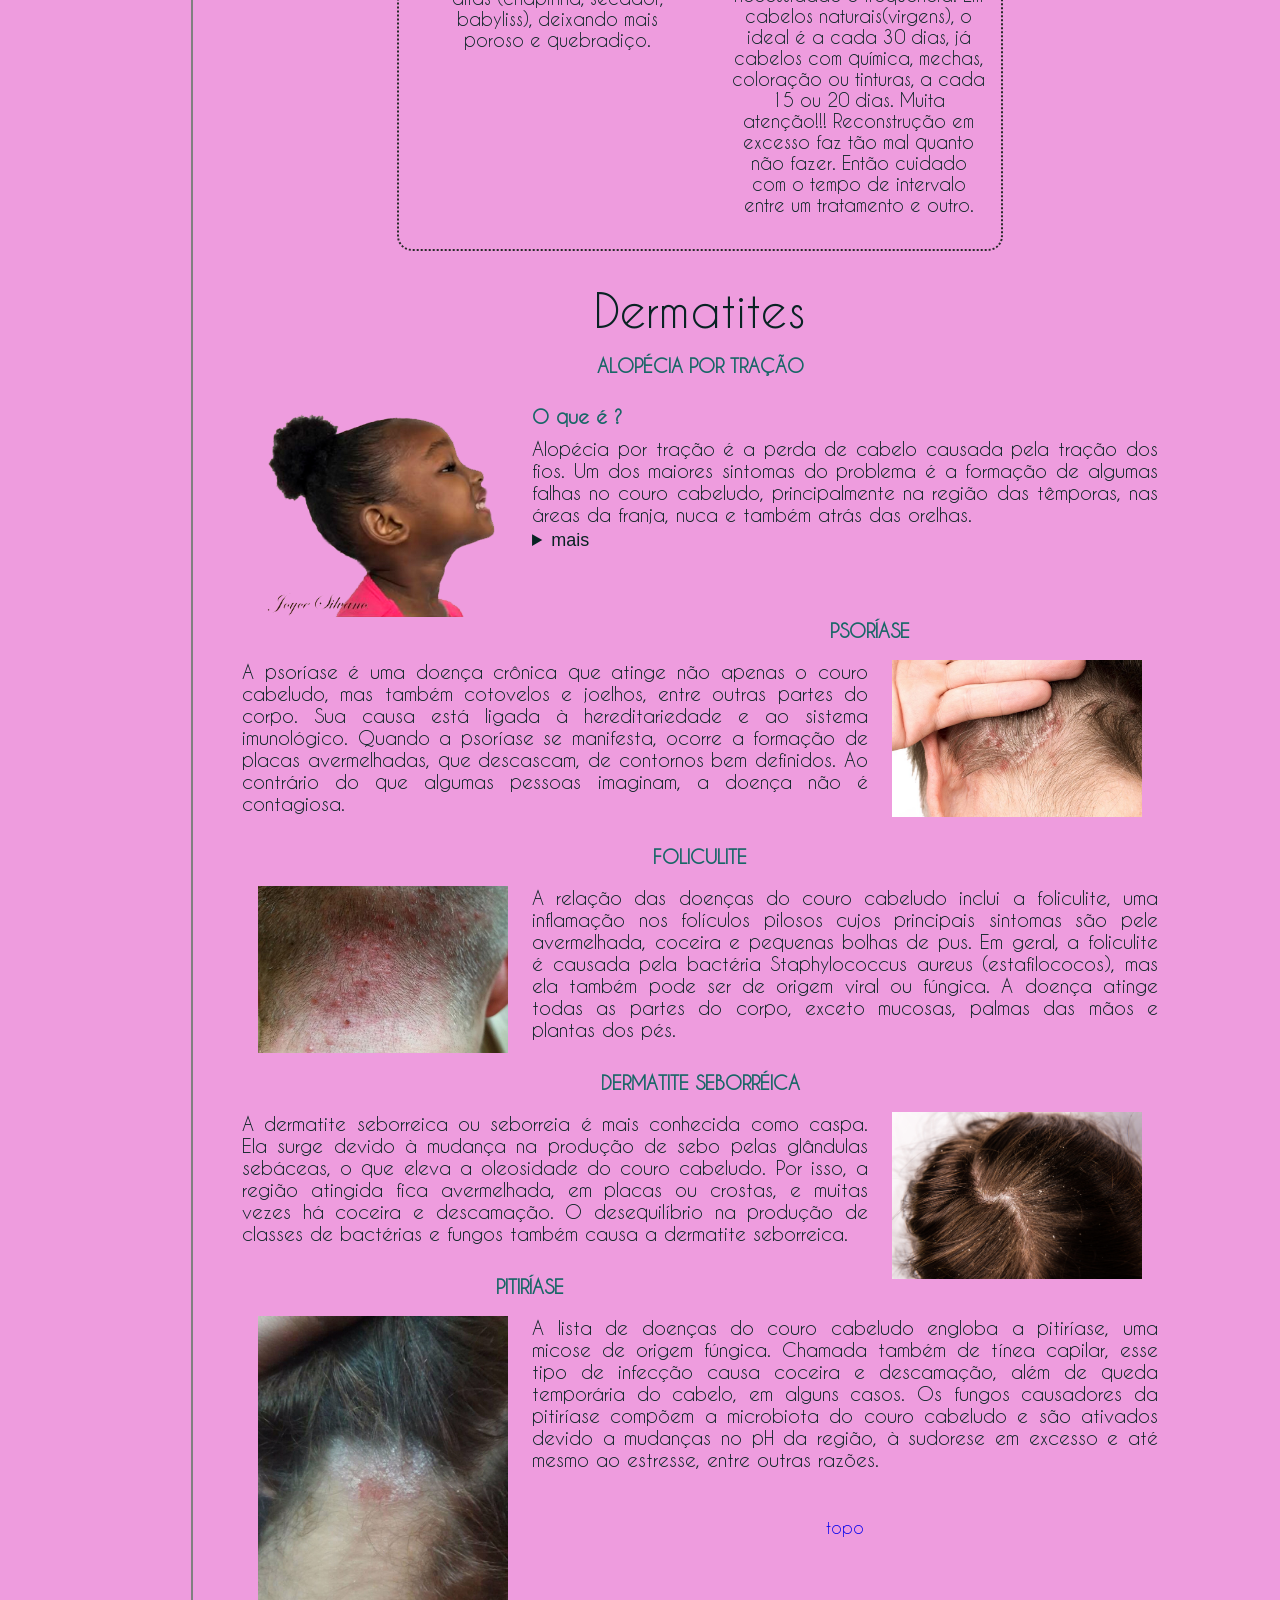
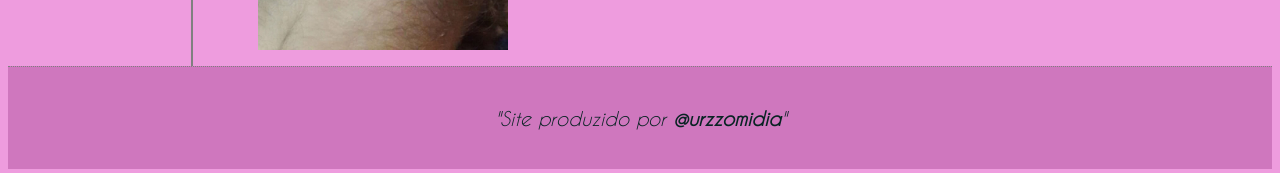
<file: saude.html>
<!DOCTYPE html>
<html lang="pt-br">
<head>
    <meta charset="UTF-8">
    <meta http-equiv="X-UA-Compatible" content="IE=edge">
    <meta name="viewport" content="width=device-width, initial-scale=1.0">
    <title>Joyce Silvano - Cabelos Livres</title>
    <link rel="stylesheet" type="text/css" href="./css/saude.css"/>
    <link rel="stylesheet" type="text/css" href="./css/estilo.css"/>
</head>
<body>
<!-- SUPERIOR -->
    <header class="bkgsuperior">
        <div class="cabecalho">
            <div class="titulo">
                <h1>Joyce Silvano</h1>
                <h4>Cabelos livres</h4>
            </div>
<!-- SOCIAL -->
            <div class="social">
                <a href="https://www.facebook.com/Joyce-Silvano-cabelos-reais-111105454080975/" target="_blank">
                   <img src="./imagens/logo-facebook.png" alt="facebook"></a>
                <a href="https://www.instagram.com/joycesilvanocabeloslivres/" target ="_blank">
                   <img src="./imagens/logo-instagram.png" alt="instagram"></a>
                <a href="https://wa.me/5551998497549?text=Gostaria%20de%20fazer%20um%20orçamento." target="_blank">
                   <img src="./imagens/logo-whatsapp.png" alt="whatsapp"></a>
            </div>
        </div>
    </header>
<!-- MENU -->
    <nav id="barra-de-menu">
        <ul id="menu" type = none>
            <li><a href="./index.html">Home</a></li>
            <li class="atual">Saúde</li>
            <li><a href="./produtos.html">Produtos</a></li>
            <li><a href="./dicas.html">Dicas</a></li>
            <li><a href="./galeria.html">Galeria</a></li>
            <li><a href="./contato.html">Contato</a></li>
        </ul>
    </nav>

<!---------------------------------------------------------MAIN-->

    <main class="main">
        <div class="parte1">
            <a href="#tratamentos" class="tratamentos">Tratamentos</a> <br> <br>
            <a href="#dois" class="tratamentos">Dermatites</a> <br>
        
            <br>
        </div> 
<!-------------------TRATAMENTOS ----------------------------- -->
        <div class="parte2" >
            <p class="separador" id="um">Tratamentos</p>

            <div class="bloquinho">
                <div class="esquerda">
                    <strong><u>Acidificação:</u></strong><br><br>
                    Tratamento que visa 
                    baixar as cutículas e 
                    regular o PH do cabelo. 
                    Ajudando assim a reter 
                    água e tratamento. 
                    Indicado  fazer 
                    a cada 30 dias. <br>
                </div>
                <div class="direita">
                    <p><b><u>Benefícios:</u></b><br>
                    <br>Regular o PH<br>
                        Melhora a absorção<br> 
                        Devolve brilho e maciez<br>
                    </p>
                </div>
            </div>
            
            <div class="bloquinho">
                <div class="esquerda">
                    <strong><u>Hidronutrição:</u></strong><br>
                    <p>Técnica de tratamento que 
                    hidrata e também nutri os 
                    cabelos profundamente.
                    Indicado para todas 
                    as curvaturas. <br>
                    O ideal é fazer 
                    uma vez por semana.</p>
                </div>
                <div class="direita">
                    <p><b><u>Benefícios:</u></b><br>
                    <br>   Regular o PH<br>
                        Melhora a absorção<br> 
                        Devolve brilho e maciez<br>
                    </p>
                </div>
            </div>
            
            <div class="bloquinho">
                <div class="esquerda">
                    <strong><u>Umectação:</u></strong><br>
                    <p>É uma técnica de tratamento
                        que serve para nutrir e
                        fortalecer os fios, repondo
                        a oleosidade necessária,
                        que é perdida no
                        dia a dia.
                        É indicado para cabelos
                        secos(porosos).
                    </p> 
                </P>
            </div>
                <div class="direita">
                    <p><b><u>Benefícios:</u></b>
                    <p>Reduz a quebra 
                    Diminui o frizz <br>
                    Elimina os nós de fada <br>
                    Combate o ressecamento e a porosidade <br>
                    Toque mais suave <br>
                    Mais brilho <br>
                    </p> 
                </div>
            </div>

            <div class="bloquinho">
                <div class="esquerda">
                    <strong><u>Ozonioterapia:</u></strong><br>
                    <P>Consiste na aplicação do 
                    vapor de ozônio, para o 
                    tratamento do couro 
                    cabeludo e restauração 
                    dos fios. Indicado para 
                    todos os tipos de 
                    curvaturas.</P>
            </div>
                <div class="direita">
                    <p><b><u>Benefícios:</u></b>
                    <p> Aumento do volume capilar <br> 
                        Estimulo no crescimento <br>
                        Diminui o frizz <br>
                        Maior maleabilidade dos fios <br>
                        Combate da dermatite 
                        seborreica <br>
                        Garante mais brilho e maciez <br>
                        Reconstrução dos fios <br>
                        Estimulo da circulação  
                        sanguínea <br>
                        Potencializa o efeito das 
                        máscaras de tratamento<br>
                    </p>
                </div>
            </div>

            <div class="bloquinho">
                <div class="esquerda">
                    <strong><u>Reconstrução:</u></strong><br>
                    <p>Consiste em repor massa capilar,
                        que perdemos no dia a dia
                        , devido a exposição ao sol,
                        químicas, temperaturas
                        altas (chapinha, secador,
                        babyliss), deixando mais
                        poroso e quebradiço.
                    </p> 
                </div>
                <div class="direita">
                    <p><b><u>Benefícios:</u></b>
                    <p>Todo cabelo vai precisar
                        de reconstrução em algum momento. 
                        O que vária é a necessidade e frequência. 
                        Em cabelos naturais(virgens), o ideal é a
                        cada 30 dias, já cabelos com
                        química, mechas, coloração ou
                        tinturas, a cada 15 ou 20 dias. 
                        Muita atenção!!! 
                        Reconstrução em excesso faz
                        tão mal quanto
                        não fazer. Então cuidado
                        com o tempo de intervalo
                        entre um tratamento e outro.
                    </p>
                </div>
            </div>

<!------------------------ DERMATITES  ---------------------------->

            <p class="separador">Dermatites</p>
            <!-- <p class="separador">Tratamentos</p> -->

            <div id="dois" class="dermatites">

                <h3 class="subtitulo">ALOPÉCIA POR TRAÇÃO</h3>
                <div class="container">
                    <img class="imagem esquerda" src="./imagens/alopecia1.png">
                    <br>
                    <h4 class = "st">O que é ?</h4><br>
                    <p class="texto">
                    Alopécia por tração é a perda de cabelo causada pela tração dos fios. 
                    Um dos maiores sintomas do problema é a formação de algumas falhas no couro cabeludo, principalmente na região das 
                    têmporas, nas áreas da franja, nuca e também atrás das orelhas. </p>
                    
                    <details> <summary> mais </summary>
                    <h4 class = "st">Como acontece a alopecia por tração?</h4><br>
                    <p class="texto">
                    A alopecia é uma condição que leva à perda de cabelo. O problema pode ser causado pela genética, 
                    mas outro fator que o desencadeia é a tração feita nos fios - seja pelo uso constante de penteados 
                    repuxados ou até pelo hábito de arrancar as madeixas devido a problemas emocionais, como o estresse, 
                    a depressão e a ansiedade. O problema costuma provocar grandes falhas na região, deixando o couro 
                    cabeludo à mostra. </p> <br>
                    
                    <h4 class = "st">Penteados apertados é o uso de megahair podem causar a alopecia por tração?</h4> <br>
                    <p class="texto">
                    É verdade. A alopecia de tração está ligada à tração prolongada dos fios e à tensão do couro cabeludo com esse 
                    movimento. Sendo assim, aqueles penteados que são muito repuxados podem acabar gerando o problema. 
                    As falhas no cabelo acontecem devido à falta de elasticidade das fibras dos folículos pilosos, o que resulta no 
                    rompimento dos fios. O mesmo vale para as pessoas que colocam tranças, megahair ou passam longos períodos com as 
                    madeixas presas. </p> <br>
                    
                    <h4 class = "st">Como podemos tratar o problema?</h4><br>
                    <p class="texto">
                    Em primeiro lugar, é importante diagnosticar a alopecia de tração o mais cedo possível. Quando não conseguimos 
                    identificar o problema, a cicatrização dos folículos impede que novos fios cresçam e acaba enfraquecendo 
                    aqueles que ainda estão ali. O cenário pode piorar a queda de cabelo e deixar falhas no couro cabeludo 
                    ainda maiores. Para tratar o problema, é importante deixar que os fios relaxem 
                    e fiquem livres de qualquer tensão. Se o caso for mais grave e a doença estiver em um estágio avançado, 
                    procure um dermatologista ou terapeuta capilar. </p>
                    </details> <br>
                </div>
        
                <h3 class="subtitulo">PSORÍASE</h3>
                <div class="container">
                    <img class="imagem direita" src="./imagens/psoriase.jpg">
                    <p class="texto">
                    A psoríase é uma doença crônica que atinge não apenas o couro cabeludo, 
                    mas também cotovelos e joelhos, entre outras partes do corpo. Sua causa 
                    está ligada à hereditariedade e ao sistema imunológico.
                    Quando a psoríase se manifesta, ocorre a formação de placas avermelhadas, 
                    que descascam, de contornos bem definidos. Ao contrário do que algumas 
                    pessoas imaginam, a doença não é contagiosa.
                    </p>
                </div>
          
        
                <h3 class="subtitulo">FOLICULITE</h3>
                <div class="container">
                    <img class="imagem esquerda" src="./imagens/foliculite.jpg">
                    <p class="texto">
        
                        A relação das doenças do couro cabeludo inclui a foliculite, uma inflamação nos folículos pilosos cujos principais sintomas são pele avermelhada, coceira e pequenas bolhas de pus.
                    
                        Em geral, a foliculite é causada pela bactéria Staphylococcus aureus (estafilococos), mas ela também pode ser de origem viral ou fúngica. A doença atinge todas as partes do corpo, exceto mucosas, palmas das mãos e plantas dos pés.
                    </p>
                </div>
        
                <h3 class="subtitulo">DERMATITE SEBORRÉICA</h3>
                <div class="container">
                    <img class="imagem direita" src="./imagens/dermatite-seborreica.jpg">
                    <p class="texto">
                        A dermatite seborreica ou seborreia é mais conhecida como caspa. Ela surge devido à mudança na produção de sebo pelas glândulas sebáceas, o que eleva a oleosidade do couro cabeludo.
                        Por isso, a região atingida fica avermelhada, em placas ou crostas, e muitas vezes há coceira e descamação. O desequilíbrio na produção de classes de bactérias e fungos também causa a dermatite seborreica.
                    </p>
                </div>
        
                <h3 class="subtitulo">PITIRÍASE</h3>
                <div class="container">
                    <img class="imagem esquerda" src="./imagens/Pitiríase.jpg">
                    <p class="texto">
                        A lista de doenças do couro cabeludo engloba a pitiríase, uma micose de origem fúngica. Chamada também de tínea capilar, esse tipo de infecção causa coceira e descamação, além de queda temporária do cabelo, em alguns casos.
                        Os fungos causadores da pitiríase compõem a microbiota do couro cabeludo e são ativados devido a mudanças no pH da região, à sudorese em excesso e até mesmo ao estresse, entre outras razões.
                    </p>
                </div>
                <a class="topo" href="#um">topo</a>
            </div>
        </div>
    </div>


    </main>

<!-- RODAPE DA PAGINA-->
    <footer class="rodape">
        <p>"Site produzido por <a href="https://www.instagram.com/urzzomidia/" target="_blank"><strong>@urzzomidia</strong></a>"</p>
    </footer>
</body>
</html>
</file>
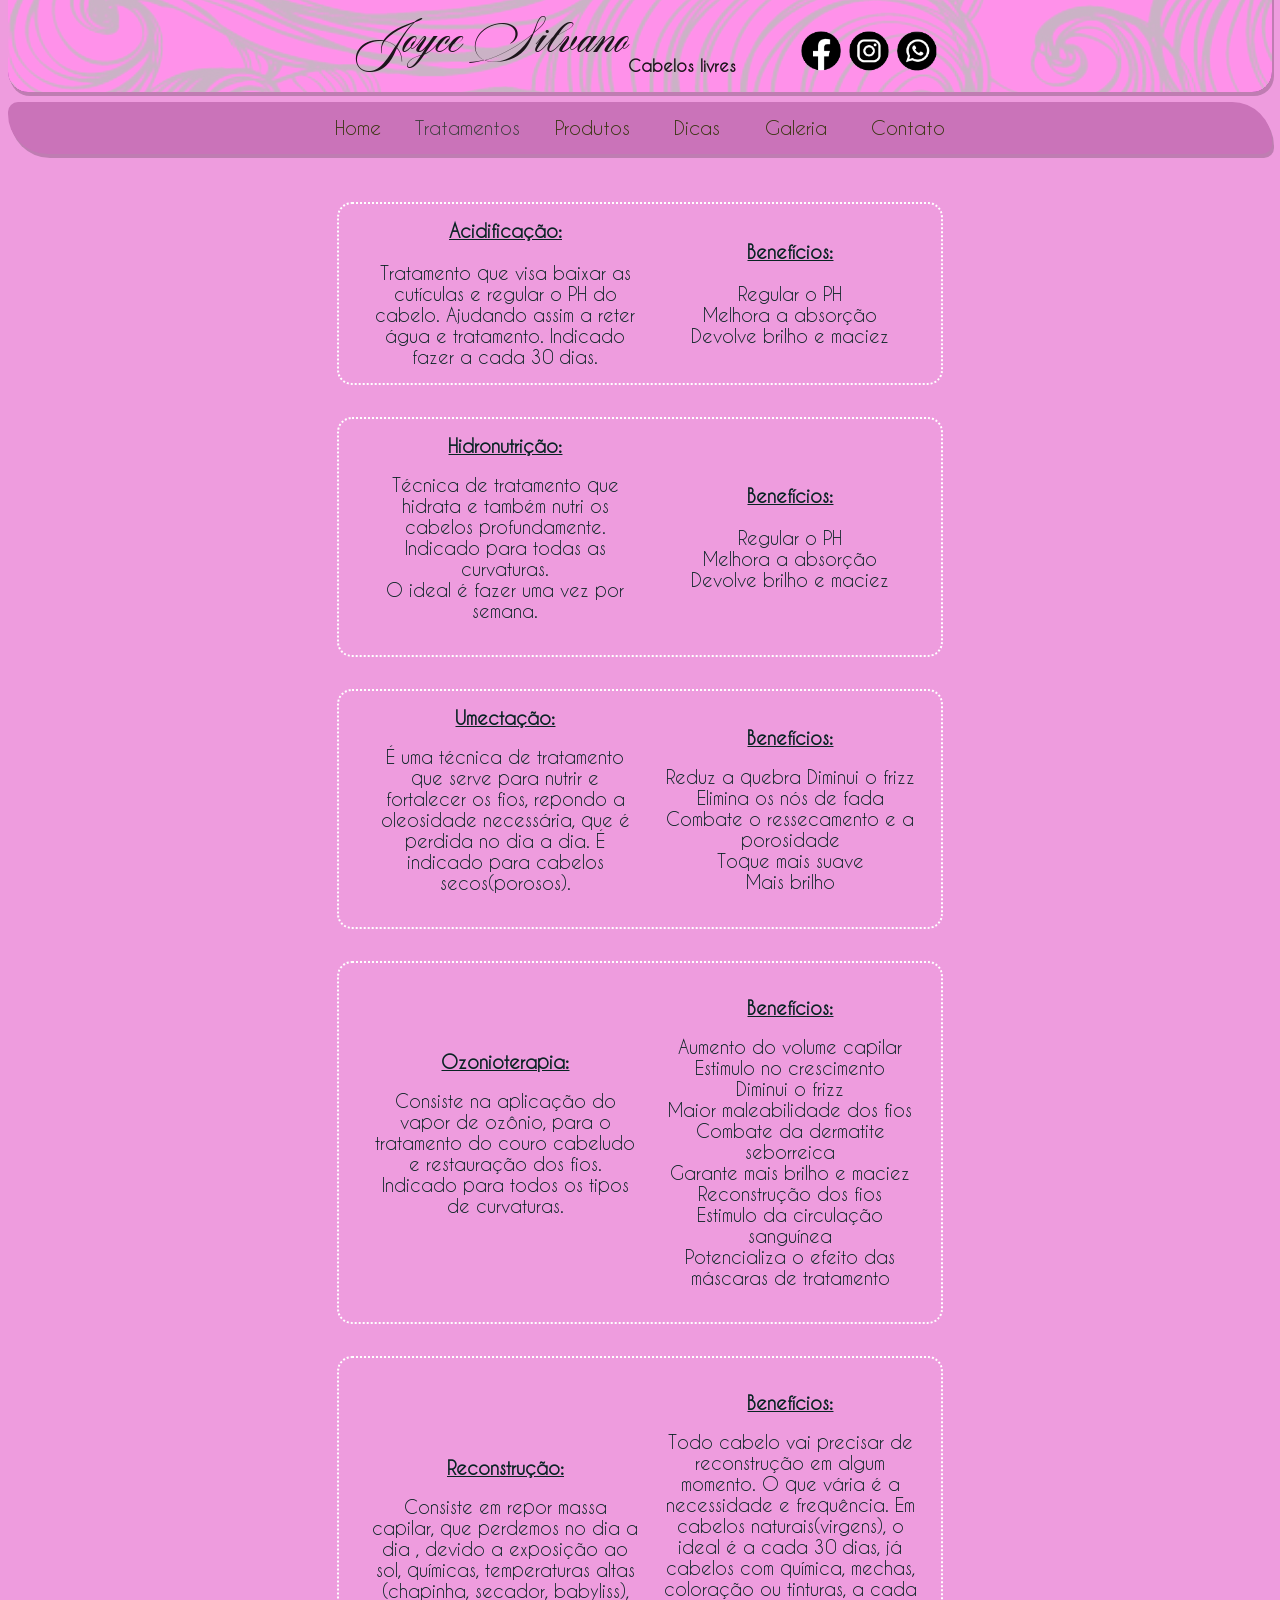
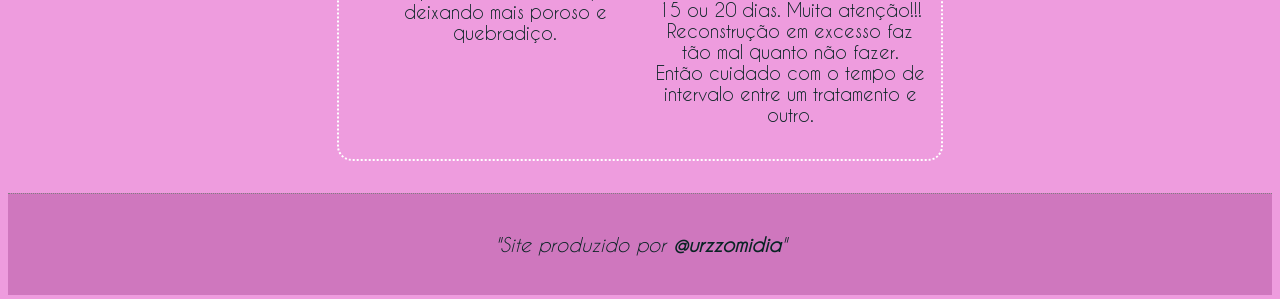
<file: tratamentos.html>
<!DOCTYPE html>
<html lang="pt-br">
<head>
    <meta charset="UTF-8">
    <meta http-equiv="X-UA-Compatible" content="IE=edge">
    <meta name="viewport" content="width=device-width, initial-scale=1.0">
    <title>Joyce Silvano - Cabelos Livres</title>
    <link rel="stylesheet" type="text/css" href="./css/tratamentos.css"/>
    <link rel="stylesheet" type="text/css" href="./css/estilo.css"/>
</head>
<body>
<!-- SUPERIOR -->
    <header class="bkgsuperior">
        <div class="cabecalho">
            <div class="titulo">
                <h1>Joyce Silvano</h1>
                <h4>Cabelos livres</h4>
            </div>
<!-- SOCIAL -->
            <div class="social">
                <a href="https://www.facebook.com/Joyce-Silvano-cabelos-reais-111105454080975/" target="_blank">
                   <img src="./imagens/logo-facebook.png" alt="facebook"></a>
                <a href="https://www.instagram.com/joycesilvanocabeloslivres/" target ="_blank">
                   <img src="./imagens/logo-instagram.png" alt="instagram"></a>
                <a href="https://wa.me/5551998497549?text=Gostaria%20de%20fazer%20um%20orçamento." target="_blank">
                   <img src="./imagens/logo-whatsapp.png" alt="whatsapp"></a>
            </div>
        </div>
    </header>
<!-- MENU -->
    <nav id="barra-de-menu">
        <ul id="menu" type = none>
            <li><a href="./index.html">Home</a></li>
            <li class="atual">Tratamentos</li>
            <li><a href="./produtos.html">Produtos</a></li>
            <li><a href="./dicas.html">Dicas</a></li>
            <li><a href="./galeria.html">Galeria</a></li>
            <li><a href="./contato.html">Contato</a></li>
        </ul>
    </nav>

<!-- PARTE 1-->

    <main class="parte2">

        <div class="bloquinho">
            <div class="esquerda">
                <strong><u>Acidificação:</u></strong><br><br>
                Tratamento que visa 
                baixar as cutículas e 
                regular o PH do cabelo. 
                Ajudando assim a reter 
                água e tratamento. 
                Indicado  fazer 
                a cada 30 dias. <br>
            </div>
            <div class="direita">
                <p><b><u>Benefícios:</u></b><br>
                <br>Regular o PH<br>
                    Melhora a absorção<br> 
                    Devolve brilho e maciez<br>
                </p>
            </div>
        </div>
        
        <div class="bloquinho">
            <div class="esquerda">
                <strong><u>Hidronutrição:</u></strong><br>
                <p>Técnica de tratamento que 
                hidrata e também nutri os 
                cabelos profundamente.
                Indicado para todas 
                as curvaturas. <br>
                O ideal é fazer 
                uma vez por semana.</p>
            </div>
            <div class="direita">
                <p><b><u>Benefícios:</u></b><br>
                 <br>   Regular o PH<br>
                    Melhora a absorção<br> 
                    Devolve brilho e maciez<br>
                </p>
            </div>
        </div>
        
        <div class="bloquinho">
            <div class="esquerda">
                <strong><u>Umectação:</u></strong><br>
                <p>É uma técnica de tratamento
                    que serve para nutrir e
                    fortalecer os fios, repondo
                    a oleosidade necessária,
                    que é perdida no
                    dia a dia.
                    É indicado para cabelos
                    secos(porosos).
                </p> 
            </P>
        </div>
             <div class="direita">
                <p><b><u>Benefícios:</u></b>
                <p>Reduz a quebra 
                Diminui o frizz <br>
                Elimina os nós de fada <br>
                Combate o ressecamento e a porosidade <br>
                Toque mais suave <br>
                Mais brilho <br>
                </p> 
            </div>
        </div>

        <div class="bloquinho">
            <div class="esquerda">
                <strong><u>Ozonioterapia:</u></strong><br>
                <P>Consiste na aplicação do 
                vapor de ozônio, para o 
                tratamento do couro 
                cabeludo e restauração 
                dos fios. Indicado para 
                todos os tipos de 
                curvaturas.</P>
        </div>
            <div class="direita">
                <p><b><u>Benefícios:</u></b>
                <p> Aumento do volume capilar <br> 
                    Estimulo no crescimento <br>
                    Diminui o frizz <br>
                    Maior maleabilidade dos fios <br>
                    Combate da dermatite 
                    seborreica <br>
                    Garante mais brilho e maciez <br>
                    Reconstrução dos fios <br>
                    Estimulo da circulação  
                    sanguínea <br>
                    Potencializa o efeito das 
                    máscaras de tratamento<br>
                </p>
            </div>
        </div>

        <div class="bloquinho">
            <div class="esquerda">
                <strong><u>Reconstrução:</u></strong><br>
                <p>Consiste em repor massa capilar,
                    que perdemos no dia a dia
                    , devido a exposição ao sol,
                    químicas, temperaturas
                    altas (chapinha, secador,
                    babyliss), deixando mais
                    poroso e quebradiço.
                </p> 
            </P>
        </div>
             <div class="direita">
                <p><b><u>Benefícios:</u></b>
                <p>Todo cabelo vai precisar
                    de reconstrução em algum momento. 
                    O que vária é a necessidade e frequência. 
                    Em cabelos naturais(virgens), o ideal é a
                    cada 30 dias, já cabelos com
                    química, mechas, coloração ou
                    tinturas, a cada 15 ou 20 dias. 
                    Muita atenção!!! 
                    Reconstrução em excesso faz
                    tão mal quanto
                    não fazer. Então cuidado
                    com o tempo de intervalo
                    entre um tratamento e outro.
                </p>
            </div>
        </div>

</div>


    </main>

<!-- RODAPE DA PAGINA-->
    <footer class="rodape">
        <p>"Site produzido por <a href="https://www.instagram.com/urzzomidia/" target="_blank"><strong>@urzzomidia</strong></a>"</p>
    </footer>
</body>
</html>
</file>
<file: css/estilo.css>
@font-face {
  font-family: 'fonteH4' ;
  src: url("../fonts/caviar.ttf");
}
@font-face {
  font-family: 'myTitulo' ;
  src: url("../fonts/aston.ttf");
}

body {
  font-family: 'Gill Sans', 'Gill Sans MT', Calibri, 
               'Trebuchet MS', sans-serif;
  color: rgb(22, 82, 92);
  background-color: rgb(238, 156, 222);
  /* background-color: rgb(68, 43, 92); */
  text-align: center;
  align-items: center;
}
h1 {
  font-family: myTitulo;
}
h4 {
  margin-top: -25px;
  font-family: 'fonteH4';
}
/* ------------------------ CABEÇALHO -------------------*/
.bkgsuperior{
  height: 6rem;
  background-image: url("../imagens/bkg1.png");
  background-blend-mode: saturation;
  background-clip: padding-box;
  background-repeat: no-repeat;
  background-size: 100%;
  background-color: rgb(238, 156, 222);
  /* background-color: rgb(130, 68, 170); */
  border-radius: 0px 0px 20px 20px;
  box-shadow: 2px 4px rgba(0,0,0,0.2);
  margin-top: -12px;
  text-align: center;
}
.cabecalho {
  width: 600px;
  margin: 0 auto;
  display: block;
  position: relative;
  color: rgb(28, 21, 27);
}
.titulo{
  width: 380px;
  margin-top: -10px;
  margin-left: 1rem;
  display:block;
  float: left; 
  font-size: 16px;
  text-align: left;
}
.titulo h4{
  text-align: right;
  margin-top: -40px;
}
.social{
  width: 146px;
  align-items: center;
  align-items: right;
  display: block;
  float: right;    
  position: relative;
  margin-top: 35px;
}
.cabecalho .social img{
  height: 40px;
  padding-left: 4px;
}
.cabecalho .social img:hover{
  transition: all 1s;
  height: 45px;
}
/* --------------------- BARRA DE MENU ------------------*/
#barra-de-menu {  
  margin-top: 10px;
  display: block;
  background-color: rgb(202, 115, 185);
  /* background-color: rgb(75, 36, 108); */
  border-radius: 10px 40px;
  box-shadow: 2px 4px rgba(0,0,0,0.2);
  padding: 10px;
  text-align: center;
  color: rgb(1, 67, 45);;
}
#barra-de-menu ul {
  display: inline-block;
  margin: 0;
  align-items: center;
  justify-content: center;
  margin: 0 auto;
}
#barra-de-menu li {
  padding: 4px 10px;
  cursor: pointer;
  font-size: larger;
  display: inline-block;
}
#barra-de-menu:hover {
  transition: all 1000ms;
  background-image: url("../imagens/bkg2.png");
  background-blend-mode: multiply;
  background-clip: padding-box;
  background-color: rgb(238, 156, 222);
  /* background-color: rgb(104, 58, 141); */
}
#barra-de-menu a{
  color:rgb(55, 53, 15);
  font-family: fonteH4;
  font-weight: 100;
  transition: all 1000ms;
  padding: 4px 10px;
  text-decoration: none;
}
#barra-de-menu a:hover{
  padding: 4px 20px;
  background-color: aquamarine;
  color: rgb(42, 42, 42);
  border-radius: 6px;
}
.atual{
  font-family: fonteH4;
  cursor: none;
  background-color: none;
  color: rgb(62, 61, 61);
}
.atual:hover{
  background-color: none;
}
ul#menu{
  margin:0; padding: 0;
}
/*--------------------------- RODAPE -------------------------*/

.rodape{
  border-top: 1px dotted gray;
  display: block;
  padding: 20px 40px;
  margin-bottom: -10px;
  font-family: fonteH4;
  color: rgb(8, 35, 35);
  font-size: larger;
  font-style: italic;
  background-color: rgb(207, 119, 190);
  /* background-color: rgb(101, 33, 166); */
}
.rodape a{
  color: rgb(8, 35, 35);
  text-decoration: none;
  background-color: rgb(207, 119, 190);
}
.rodape a:hover{
  padding: 0;
  border: none;
  text-decoration: underline;
}
/*---------------------- MEDIA QUERY --------------------*/
@media (max-width: 850px){
  .cabecalho {
      width: 95%;
  }
  .cabecalho .titulo{
      width: 300px;
      margin-top: -10px;
      margin-left: 4px;
  }
  .cabecalho h4{
      margin-top: -40px;
  }
  #barra-de-menu ul {
      display: inline-block;
      text-align: center;
      margin: 4;
  }
  #barra-de-menu a{
      padding: 4px 20px;
      text-decoration: underline;
  }
  #barra-de-menu a:hover{
      padding: 4px 20px;
      /* border: 2px solid rgb(56, 26, 56);
      color: rgb(56, 26, 56); */
      border-radius: 6px;
  }
  .cabecalho .social{
      width: 120px;
      margin-top: 40px;
  }
  .cabecalho .social img{
      height: 30px;
      padding-left: 4px;
  }
  .cabecalho .social img:hover{
      transition: all 1s;
      height: 32px;
  }
}
@media (max-width: 470px){
  #barra-de-menu{
      padding: 20px;
  }
  .rodape{
      overflow-x: hidden;
      float: none;
      display: block;
      position: relative;
      margin: 0 auto;
      align-items: center;
      width: 98%; 
      border-radius: 6px;
 } 
  .cabecalho .social img:hover{
      height: 33px;
  }
  .social{
      margin-top: 140px;
      padding-top: 5px;
  }
}
@media (max-width: 460px){
  .bkgsuperior{
    height: 8rem;
    display: block;
  }

  .titulo{
    height: 3rem;
  }
  .titulo h1{
      font-size: 26px;
      margin-top: 25px;
      float: none;
  }
  .titulo h4{
      height: 22px; 
      margin-top: -30px;
      margin-right: 30px;
      margin-bottom: 10px;
  }
}
@media (max-width: 320px){
  .social{
      display: block;
      position: relative;
      margin: 0 auto;
      height: 30px;
      padding-top: 5px;
      float:right;
  }
  #barra-de-menu{
      display: block;
      float: none;
      padding: 0;
      margin: 0;
      margin-top: 1rem;
  }
  #barra-de-menu #menu{
      display: block;
      width: 90%;
      text-align: center;
      margin: 0 auto;
      margin-top: 1rem;
      padding: 1rem;;
  }
  #barra-de-menu li{
    display: block;
  }
 .rodape{
      width: 72%;
  }
}
</file>
<file: css/index.css>
/* ----------------------- CORPO DO SITE ----------------*/
p{
    font-size: 18px;
}
.corpo { 
    font-family: fonteH4;
    font-size: 16px;
    margin: 0 auto;
    margin-top: 14px;
    margin-bottom: 14px;
    display: grid;
    grid-template-columns: 2fr 1fr;
    grid-gap: 1rem;
    color: rgb(8, 35, 35);
    width: 90vw;
    align-items: flex-start;
}
hr{
    color:2px solid rgba(35, 35, 37, 0.799);
}
.coluna-esquerda{
    overflow: hidden;
    margin: 1rem;
    margin: 0;
    padding-right: 1rem;
    border-right: 2px solid rgba(61, 61, 63, 0.799);
    text-align: justify;
}
.coluna-direita{
    overflow: hidden;
    margin: 1rem;
    margin-top: 0;
    margin-left: 0px;
    text-align: justify;
}
.artigo{
    display: block;
    position: relative;
    float: none;
    text-align: center;
    justify-content: center;
}
.artigo p{
    text-align: justify;
}
.artigo h2{
    font-size: 19px;
    margin-bottom: 0px;
    text-align: left;
}
.imagem1{
    height: 220px;
    margin-right: 2rem;
    margin-left: 1rem;
    filter: invert(.9);
}
.ilustrativo{
    display: flex;
    align-items: center;
}
.ilustrativo p{
    font-size: 18px;
}
.subartigo{
    display: block;
    float: none;
    position: relative;
    justify-content: center;
}
.centro{
    display: inline-block;
    justify-content: center;
}
.centro2{
    display: inline-flex;
    width: 90%;
    justify-content: center;
}
.textoEsquerda{
    justify-content: left;
    text-align: right;
}
.imagem1{
    filter: invert(.9);
}
.imagem2{
    height: 220px;
    margin-right: 2rem;
    margin-left: 1rem;
    transform: scale(1.4);
    margin: 2rem;
}
/*---------------------- MEDIA QUERY --------------------*/
@media (max-width: 840px){
    .corpo{
        display: block;
    }
    .coluna-direita, .coluna-esquerda{
        margin: 0 auto;
        padding: 0;
        border: none;
    }
    .coluna-esquerda{
        margin-bottom: 1rem;
        padding-bottom: 1rem;
        border-bottom: 1px solid gray;
    }
}
@media (max-width: 320px){
    .subartigo{
        margin: 0px;
        padding: 0px;
    }
    .imagem2{
        width: 300px;
        /* height: 300px; */
        resize: vertical;

    }
    .centro2{
        width: 80%;
    }
    .textoEsquerda{
        text-align: left;
    }
    .coluna-direita{
        margin-bottom: 2rem;
    }
}
</file>
<file: css/dicas.css>
/* @font-face {
  font-family: 'fonteH4' ;
  src: url("../fonts/quanton.otf");
} */

/* ----------------------- CORPO DO SITE ----------------*/
main{
  margin: 2rem auto;
  display: grid;
  align-items: center;
  justify-content: center;
  width: 98%;
}
#zoiudo{
  width: 100%;
  justify-content: center;
  align-items: center;
}
/*---------------------- MEDIA QUERY --------------------*/
@media (max-width: 320px){
}
</file>
<file: css/produtos.css>
/* ----------------------- CORPO DO SITE ----------------*/
* {
    box-sizing: border-box;
}
body{
    overflow-x: hidden;

}
.hide{
    transition: ease-in-out 500ms;
    display: none;
}
.grid{
    /* border: 1px solid green; */
    margin: 0 auto;
    padding: auto;
    margin-top: 2rem;
    margin-bottom: 2rem;
    display: grid;
    grid-template-columns: 200px 1fr ;
    width: 98%;
}
.choose{
    width: 170px;
}

.container{
    /* border: 1px solid black; */
    display: flex;
    width: 100%  ;
    height: fit-content;
    flex-wrap: wrap;
}
.produto{
    padding: .5rem;
    font-family: fonteH4;
    border: 1px solid rgb(118, 117, 118);
    border-radius: 4px;
    margin: 1rem;
    text-align: center;
    width: 380px;
    max-height: 260px;
}
.produto img{
    position: relative;
    display: block;
    float: left;
    width: 180px;
}
.marca{
    padding: 1rem;
    display: block;
    width: 200px;
}
.marca img{
    width: 150px;
}
.textoProduto{
        /* border: 1px solid black; */
    margin-top: 0px;
    padding-left: 0px;
    padding-bottom: 0px;
    position: relative;
    display: flex;
    flex-direction: column;
    float: right;
    text-decoration: none;
    width: 170px;
    align-items: left;
    text-align: left;
    color: rgb(6, 69, 13);
}
.descricao{
    margin-bottom: 0px;
    margin-top: 5px;
    padding-right: 4px;
    padding-bottom: 0px;
    color: rgb(6, 17, 69);
    font-weight: 600;
    display: block;
    width: 180px;
    font-family: fonteH4;
    font-size: 16px;
    
    padding-top: 0px;
}
.preco{
    font-weight: 600;
    display: block;
    float: right;
    align-items: flex-end;
    text-align: right;
    font-size: 20px;
    margin-top: 0px;
    padding-top: 0px;
    margin-bottom: 5px;
}
.btn-quero{
    position:relative;
    display: block;
    margin: 0 auto;
    align-items: center ;
    justify-content: center;
    overflow: hidden;
}
.produto:hover {
    transition: ease-out 500ms;
    background-color: rgb(218, 137, 199);
}
.produto a:hover{
    transition: ease-in-out 500ms;
    color:rgb(33, 33, 31);
}
#topo{
    position: relative;
    text-decoration: none;
    display: block;
    width: 100vw;
    font-family: fonteH4;
    justify-content: center;
    margin: 1rem;
}
/*---------------------- MEDIA QUERY --------------------*/
@media (max-width: 1480px){
    .grid{
        width: 1050px;
    }
}
@media (max-width: 1058px){
    .grid{
        width: 600px;
    }
}
@media (max-width: 910px){
    .corpo{
        display: grid;
        grid-template-columns: 1fr;
        justify-content: center;
        align-items: center;
        width: 95vw;
    }
    .produto{
        border-radius: 8px;
        align-items: center;
        margin: 1rem;
    }
}
@media (max-width: 600px){
    .grid{
        justify-content: center;
        display: flex;
        flex-wrap: wrap;
        width: 98%;
    }
    .choose{
        /* border: 1px solid red; */
        display: flex;
        justify-content: center;
        flex-wrap: wrap;
        width: 98%;
    }
    .container{
        width: 98%;
        position: relative;
        justify-content: center;
        margin: 0 auto;
        display: flex;
        /* flex-direction: column; */
        justify-content: center;
    }
    .descricao{
        padding-right: 15px;
    }

}
@media (max-width: 470px){
   .textos{
       margin-bottom: 1rem;
   }
   #topo{
        margin: 1rem 0rem;
        width: 98%;
   }
   .produto{
        position: relative;
        justify-content: center;
        float: none;
        margin: 0 auto;
        margin-bottom: 1rem;
        width: 98%;
        max-height: none;
        max-width: none;
   }
   .textoProduto{
        padding-left: 8px;
        /* padding-bottom: 2px; */
        position: relative;
        display: flex;
        text-decoration: none;
        width: 90%;
        align-items: left;
        text-align: left;
        margin: 1rem;
        color: rgb(6, 69, 13);
    }   

    .produto a img{
        width: 250px;
        margin: 0 auto;
        display: flex;
        position: relative;
        float: none;
    }
    .descricao{
        width: 90%;
    }
    .preco{
        width: 100%;
        display: block;
        float: right;
        position: relative;
        margin-right: 8px;
    }
    .btn-quero{
        margin: 0 auto;
        width: 100%;
        justify-content: center;
    }
}
@media (max-width: 320px){
    .titulo{
        height: 3rem;
    }
    .titulo h1{
        font-size: 28px;
        float: none;
    }
}
</file>
<file: css/saude.css>
/* ----------------------- CORPO DO SITE ----------------*/

.textos1{
    font-family: fonteH4;
    font-size: larger;
    text-decoration: underline;
    margin-top: 4vh;
    color: rgb(8, 35, 35);

}
.main { 
    margin: 0 auto;
    margin-top: 2rem;
    overflow: hidden;
    display: grid;
    grid-template-columns: 120px 1fr;
    position: relative;
    color: rgb(8, 35, 35);
    align-items: center;
    width: 90%;
    padding-top: 1rem;
}
.tratamentos{
    margin-bottom: 15px;
    padding: 5px;
}
.parte1{
    width: 100%; height: 100%;
    display: block;
    position: relative;
    text-align: start;
    float: left;
    border-right: 2px solid gray;
}
.parte1 a{
    text-decoration: none;
    font-family: fonteH4;
    font-weight: bolder;
    color: rgb(8, 35, 35);
    width: 100%;
}
.parte2{
    display: block;
    position: relative;
    float: right;
}
.bloquinho{
    display: flex;
    position: relative;
    font-family: fonteH4;
    /* background-image: url('../imagens/bkg2.png'); */
    font-size: 19px;
    /* background-color: rgb(81, 36, 122); */
    background-blend-mode: multiply;
    font-size: large;
    margin: 0 auto;
    margin-bottom: 2rem;
    max-width: 570px;
    padding: 1rem;
    border: 2px dotted rgb(38, 42, 40);
    border-radius: 15px;
}
.esquerda, .direita{
    width: 100%;
    position: relative;
    text-align: center;
    margin-left: 1rem;
}
.container{
    margin: 0 auto;
    display: block;
    width: 90%;
    font-size: large;
    text-align: justify;
    margin-bottom: 2rem;
  }
  
.corpo .textos1{
    text-decoration: underline;
    text-align: left;   
    font-size: 16px;
}
.subtitulo{
    font-family: fonteH4;
    color: rgb(24, 102, 102);
    font-weight: 900;
    text-align: center;
  }
#separador{
    font-family: fonteH4;
    font-size: 60px;
    margin: 2rem;
}
.st{
    color: rgb(24, 102, 102);
    font-family: fonteH4;
    font-weight: 800;
    margin-top: -10px;
    margin-bottom: -30px;
    font-size: 19px;
}
.texto{
    color: rgb(8, 35, 35);
    font-family: fonteH4;
    font-size: 19px;
}
.imagem{
    width: 250px;
    margin-right: 1rem;
    margin-bottom: 1rem;
}
.separador{
    margin: 0 auto;
    font-family: fonteH4;
    font-size: 46px;
    margin-bottom: 1rem;

}

.esquerda{
    float: left;
    margin-right: 1.5rem;
}
.direita{
    float: right;
    margin-left: 1.5rem;
}
summary{
    margin-top: -14px;
    margin-bottom: 16px;
}
.topo{
    text-decoration: none;
    position: relative;
    display: block;
    font-family: fonteH4;
    text-align: center;
    width: 90%;
    margin: 0 auto;
    padding: 1rem;
}
  
/*---------------------- MEDIA QUERY --------------------*/
@media (max-width: 850px){
    .corpo{
        margin-left: 1rem;
    }
    .corpo .textos {
        margin-top: 0px;
        text-align: center;
        margin-bottom: 6px;
    }
    .corpo .textos1 {
        margin-top: 7px;    
        text-align: center;
        margin-bottom: 1rem;
    }
}
@media (max-width: 550px){
    .textos1{
        margin: 2rem auto 1rem auto;
        width: 100%;
    }
    .textos{
        display: block;
        float: none;
    }
    .main{
        grid-template-columns: 1fr;
        width: 95%;
    }
    .bloquinho{
        display: block;
        position: relative;
        width: 100%;
        border: none;
        display: block;
    }
    .esquerda, .direita{
        padding-top: 1rem;
        width: 100%;
        margin: 0 auto;
        float: none;
    }
    p{
        width: 100%;
    }
    .direita{
        border-bottom: 2px dotted rgb(24, 67, 44);
        margin-bottom: 2rem;

    }
    .textos1{
        display: block;
        margin: 1.5rem auto 1rem auto;
        padding: 0px;
        float: none;
        width: 100%;
    } 
    .parte2{
        margin-top: 0rem;
        display: block;
        width: 100%;
        margin: 0 auto;
    }
    .separador{
        margin: 0 auto;
        font-family: fonteH4;
        font-size: 46px;
    }
    .bloquinho{
        width: 100%;
        margin: 2rem auto 3rem;
        padding: 8px;
    }
    .imagem{
        margin-bottom: 1rem;
    }
    .container{
        border-bottom: 2px dotted rgb(24, 67, 44);

    }
    
}
</file>
<file: css/tratamentos.css>
/* ----------------------- CORPO DO SITE ----------------*/
.textos1{
    font-family: fonteH4;
    font-size: larger;
    text-decoration: underline;
    margin-top: 4vh;
    color: rgb(8, 35, 35);

}
.parte2 { 
    margin: 0 auto;
    margin-top: 2rem;
    display: block;
    position: relative;
    color: rgb(8, 35, 35);
    align-items: center;
    width: 95%;
    padding-top: 1rem;
}
.bloquinho{
    display: flex;
    font-family: fonteH4;
    /* background-image: url('../imagens/bkg2.png'); */
    font-size: 19px;
    /* background-color: rgb(81, 36, 122); */
    background-blend-mode: multiply;
    align-items: center;
    font-size: large;
    margin: 0 auto;
    margin-bottom: 2rem;
    max-width: 570px;
    padding: 1rem;
    border: 2px dotted white;
    border-radius: 15px;
}
.esquerda, .direita{
    width: 100%;
    position: relative;
    text-align: center;
    margin-left: 1rem;
}
.corpo .textos1{
    text-decoration: underline;
    text-align: left;   
    font-size: 16px;
}
/*---------------------- MEDIA QUERY --------------------*/
@media (max-width: 850px){
    .corpo{
        margin-left: 1rem;
    }
    .corpo .textos {
        margin-top: 0px;
        text-align: center;
        margin-bottom: 6px;
    }
    .corpo .textos1 {
        margin-top: 7px;    
        text-align: center;
        margin-bottom: 1rem;
    }
}
@media (max-width: 470px){
   .textos{
       margin-bottom: 1rem;
   }
    .textos1{
        margin: 2rem auto 1rem auto;
        width: 80%;
    }
    .textos{
        display: block;
        float: none;
    }
    .bloquinho{
        display: block;
    }
    .esquerda, .direita{
        padding-top: 1rem;
        width: 100%;
        margin: 0 auto;
    }
    p{
        width: 100%;
    }
}
@media (max-width: 360px){
    .textos1{
        display: block;
        margin: 1.5rem auto 1rem auto;
        padding: 0px;
        float: none;
        width: 80%;
    }
    .parte2{
        margin-top: 0rem;
        width: 100%;
    }
    .bloquinho{
        width: 95%;
        margin-top: 6px;
        padding: 8px;
    }
}
</file>
